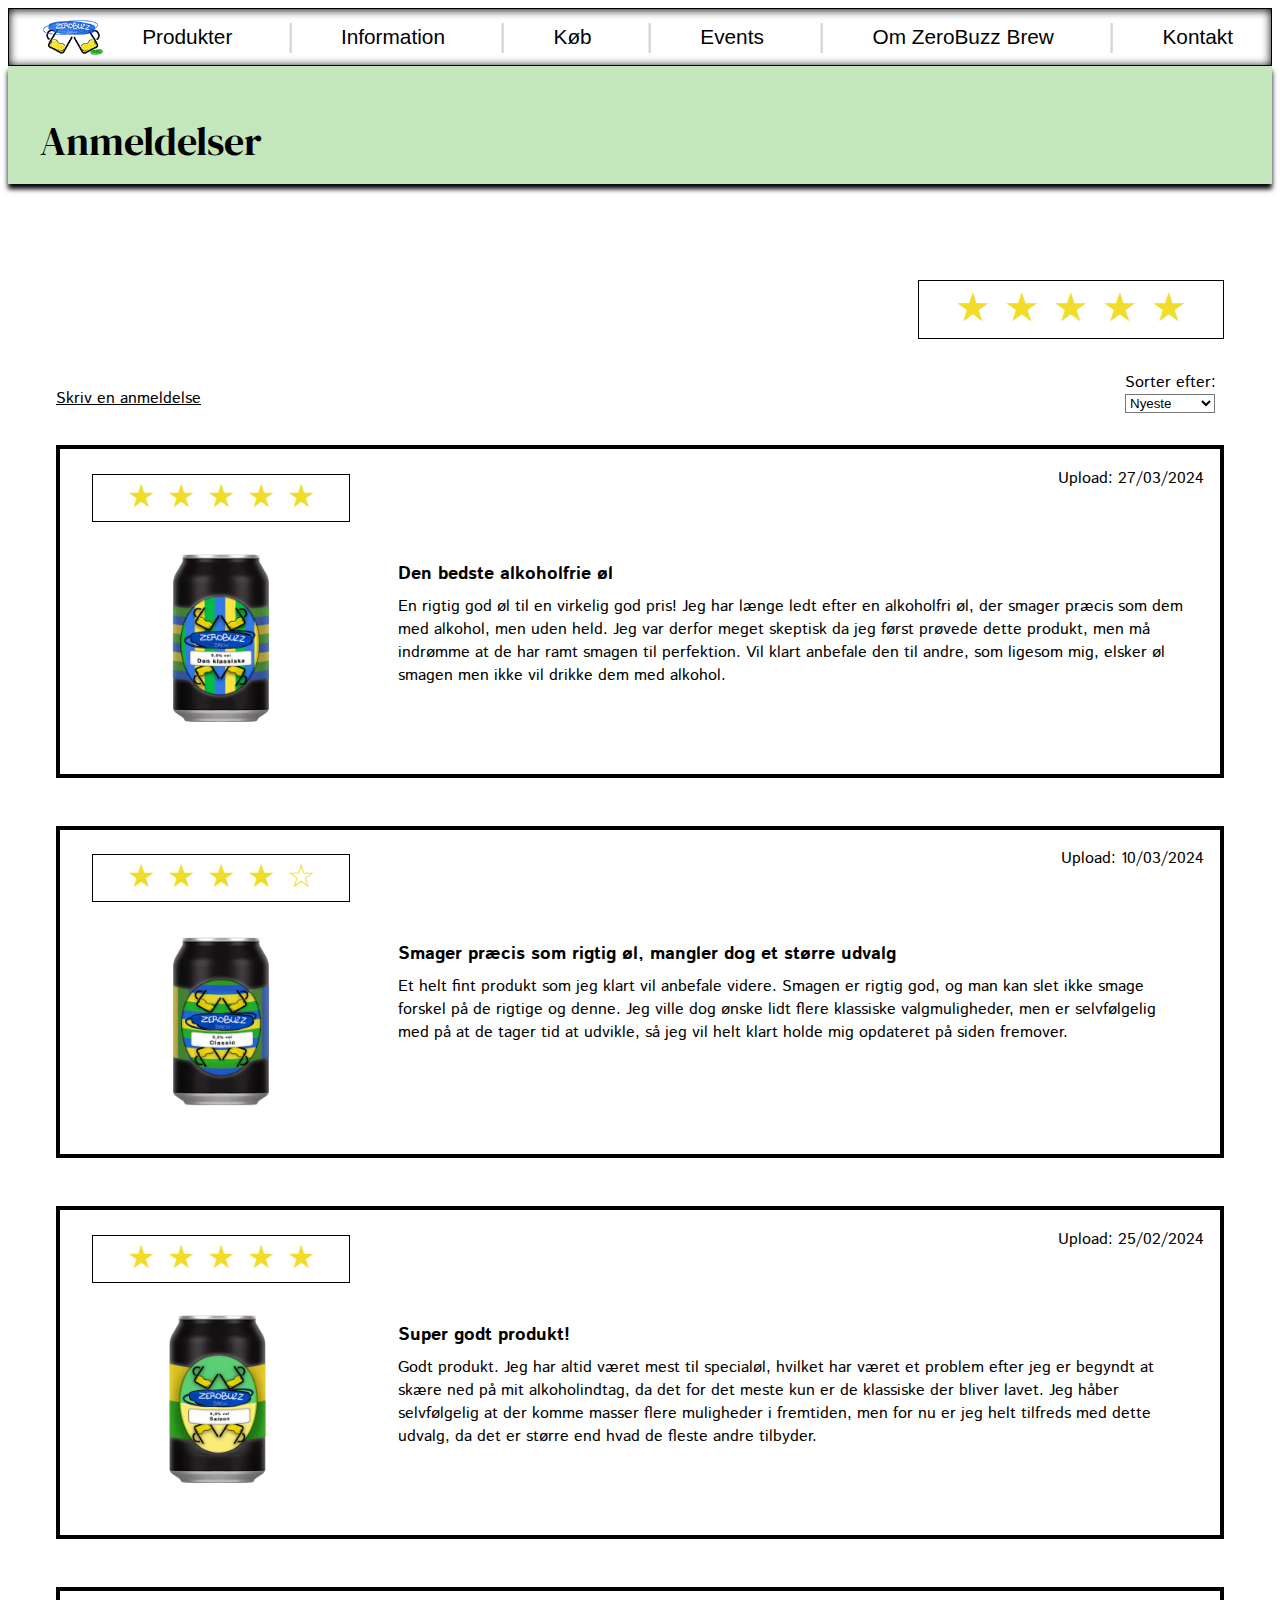
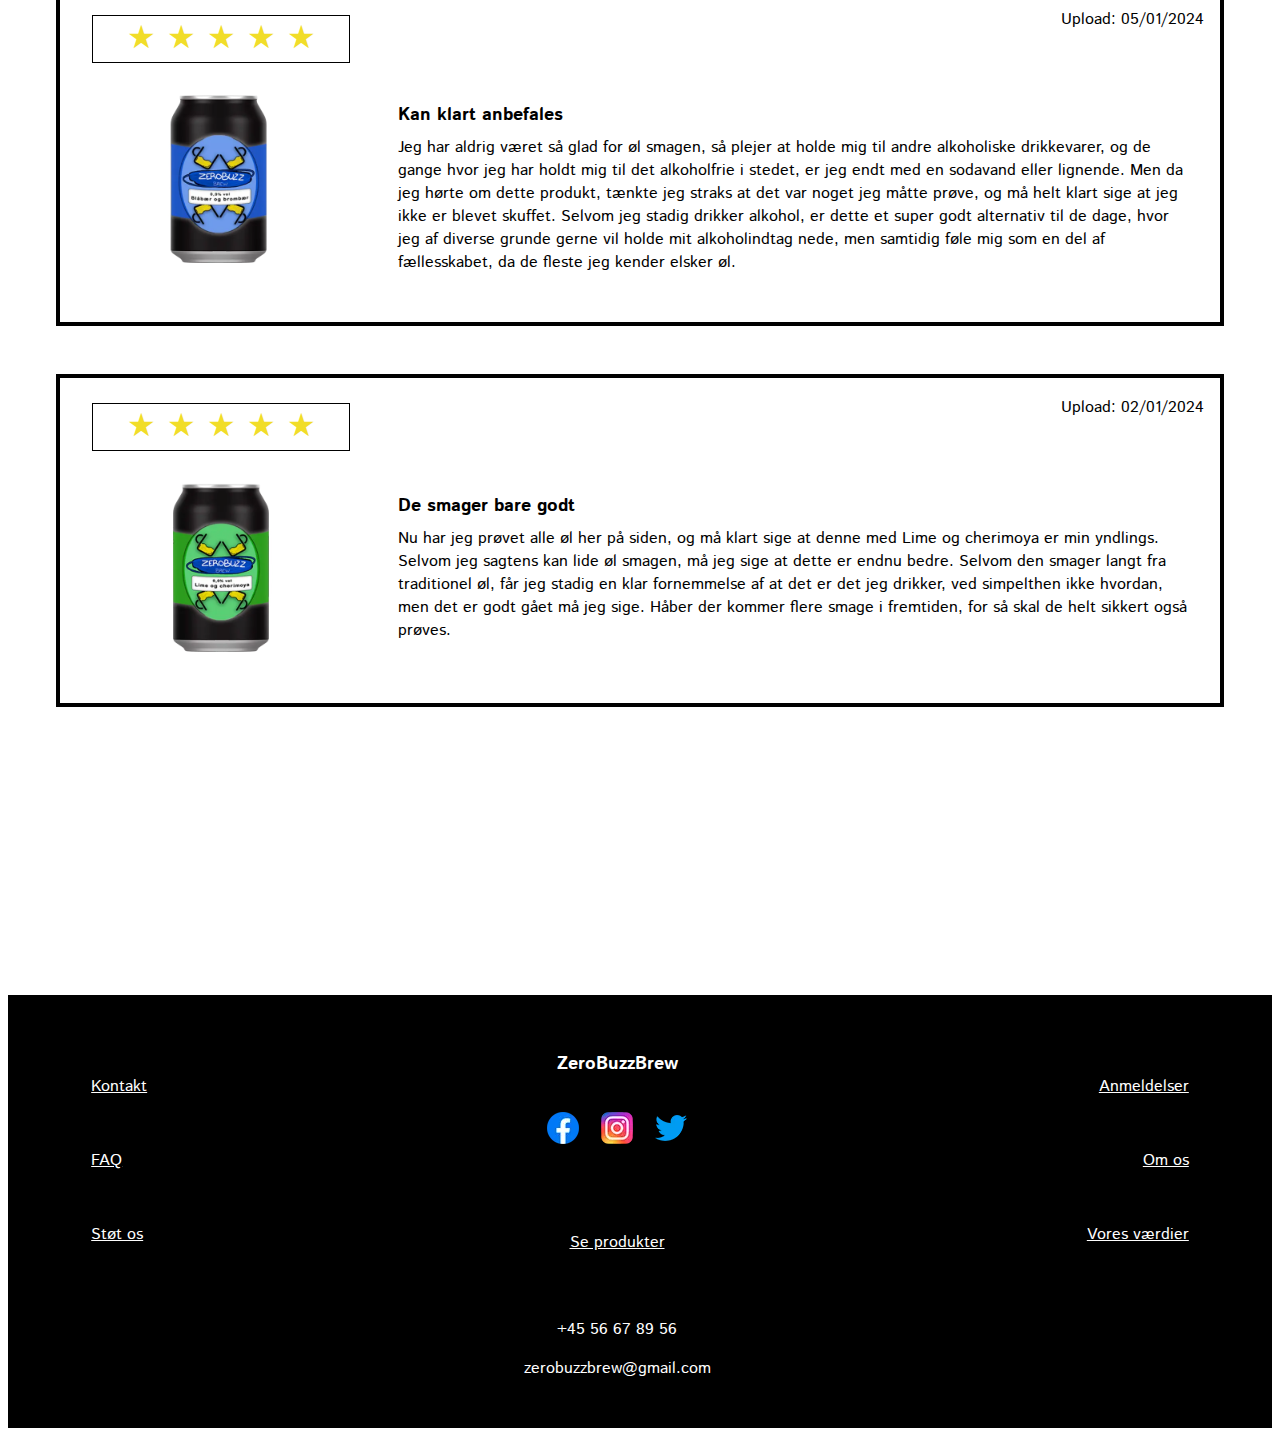
<file: anmeldelser.html>
<!DOCTYPE html>
<html lang="da">
<head>

<!--Meta tags for bedre SEO-->
    <meta charset="UTF-8">
    <meta name="description" content="Kunder vurdere de alkoholfri øl med anmeldelser">
    <meta name="keywords" content="billig øl, godt øl, smagen af øl, fællesskab, alkoholfri øl kalorier, bedste alkoholfri øl, alkoholfri øl">
    <meta name="author" content="ZeroBuzz Brew">
    <meta name="viewport" content="width=device-width, initial-scale=1.0">

<!--Links til fælles og individuel css-->
    <link rel="stylesheet" href="css/style.css">
    <link rel="stylesheet" href="css/anmeldelser.css">

<!--Link til favicon-->
    <link rel="icon" type="image/x-icon" href="img/webp/logo.webp">

<!--Link til Google fonts: DM Serif Display, DM Serif Text og Istok Web-->
    <link rel="preconnect" href="https://fonts.googleapis.com">
    <link rel="preconnect" href="https://fonts.gstatic.com" crossorigin>
    <link href="https://fonts.googleapis.com/css2?family=DM+Serif+Display:ital@0;1&family=DM+Serif+Text:ital@0;1&family=Istok+Web:ital,wght@0,400;0,700;1,400;1,700&display=swap" rel="stylesheet">

<!--Titlen på fanen-->
    <title>Anmeldelser</title>

</head>
<body>
    <header>
        <!--Navigationsbar til mobil-->
                <nav class="navbar">
                    <a class="logo" href="index.html"> <!--Logo er link til forsiden-->
        
        <!--Picture tag med webp og fallback til png-->
                        <picture>
                            <source type="image/webp" srcset="img/webp/logo.webp">
                            <source type="image/png" srcset="img/png/logo.png">
        
                            <img class="logo" src="img/png/logo.png" alt="logo">
                        </picture>
                    </a>
        
        <!--UTF-8 symbol med hex kode til burger menu ikon-->
                    <nav class="burger">&#9776;
                        <nav class="dropdown">
                            <nav class="content">
        <!--Første lag dropdown-->
                            <a href="#">Produkter</a>
                            <nav class="dropdropdown">
                                <nav class="dropcontent">
        <!--Andet lag dropdown med UTF-8 pil ikon-->
                                <a href="#">Alle produkter <span class="flyt">&#9655;</span></a>
                                <nav class="dropdropdropdown">
        <!--Tredje lag dropdown-->
                                    <a href="produkter.html">De klassiske øl</a>
                                    <a href="produkter.html">Nyeste produkter</a>
                                    <a href="produkter.html">Specialøl</a>
                                    <a href="produkter.html">Anderledes smage</a>
                                </nav>
        <!--Fortsættelse på andet lag-->
                                <a href="#">Ingredienser</a>
                            </nav>
                            </nav>
                        </nav>
        
        <!--Fortsættelse på første lag-->
                            <nav class="content">
                            <a href="#">Information</a>
                            <nav class="dropdropdown">
                                <nav class="dropcontent">
        <!--Resten af navigationsbaren fortsætter som forklaret ovenfor-->
                                    <a href="#">Det gode valg <span class="far">&#9655;</span></a>
                                    <nav class="dropdropdropdown">
                                        <a href="sundhed.html">Info om sundhed</a>
                                        <a href="#">Bæredygtighed</a>
                                        <a href="#">Sportslivet</a>
                                    </nav>
                                </nav>
                                    <nav class="dropcontent">
                                    <a href="#">Smagens udvikling <span>&#9655;</span></a>
                                    <nav class="dropdropdropdown">
                                        <a href="#">Øl vs. sodavand</a>
                                        <a href="#">Gæt smagen</a>
                                    </nav>
                                </nav>
                                <nav class="dropcontent">
                                <a href="#">Sådan støtter du andre</a>
                            </nav>
                            </nav>
                        </nav>
        
                        <nav class="content">
                            <a href="#">Køb</a>
                            <nav class="dropdropdown">
                                <nav class="dropcontent">
                                    <a href="#">Køb her</a>
                                    <a href="#">Hvor sælger vi?</a>
                                    <a href="#">Prissammenligning</a>
                                </nav>
                            </nav>
                        </nav>
        
                        <nav class="content">
                            <a href="#">Events</a>
                            <nav class="dropdropdown">
                                <nav class="dropcontent">
                                    <a href="#">Alkoholfri ølsmagning</a>
                                    <a href="#">Alkoholfri Workshop</a>
                                </nav>
                            </nav>
                        </nav>
        
                        <nav class="content">
                            <a href="#">Om ZeroBuzz Brew</a>
                            <nav class="dropdropdown">
                                <nav class="dropcontent">
                                <a href="#">Om os <span class="further">&#9655;</span></a>
                                <nav class="dropdropdropdown">
                                    <a href="#">Vores historie</a>
                                    <a href="vaerdier.html">Vores værdier</a>
                                    <a href="#">Sådan hjælper vi dig</a>
                                </nav>
                                <a href="anmeldelser.html">Anmeldelser</a>
                                <a href="#">Følg os</a>
                            </nav>
                            </nav>
                        </nav>
        
                        <nav class="content">
                            <a href="#">Kontakt</a>
                            <nav class="dropdropdown">
                                <nav class="dropcontent">
                                    <a href="#">Kontakt</a>
                                    <a href="#">FAQ</a>
                                    <a href="#">Støt os</a>
                                </nav>
                            </nav>
                        </nav>
                        </nav>
                    </nav>
        
        <!--Navbar til desktop-->
                    <nav class="deskdrop">
        <!--Knap til dropdown-->
                        <button class="dropbtn">Produkter</button>
                        <nav class="deskdrop-content">
                            <nav class="deskdropdrop">
        <!--Dropdown med UTF-8 pil ikon til andet lag dropdown-->
                                <button class="dropdropbtn">Alle produkter <span>&#9655;</span></button>
        <!--Andet lag dropdown-->
                                <nav class="deskdropdrop-content">
                                    <a href="produkter.html">De klassiske øl</a>
                                    <a href="produkter.html">Nyeste produkter</a>
                                    <a href="produkter.html">Specialøl</a>
                                    <a href="produkter.html">Anderledes smage</a>
                                </nav>
                            </nav>
        <!--Fortsættelse på første lag dropdown-->
                            <a href="#">Ingredienser</a>
                        </nav>
                    </nav>
        <!--Linje mellem menupunkterne-->
        <p class="line">|</p>
        
        <!--Nyt menupunkt, fortsætter som beskrevet ovenfor-->
                        <nav class="deskdrop">
                        <button class="dropbtn">Information</button>
                        <nav class="deskdrop-content">
                            <nav class="deskdropdrop">
                                <button class="dropdropbtn">Det gode valg <span class="far">&#9655;</span></button>
                                <nav class="deskdropdrop-content">
                                    <a href="sundhed.html">Info om sundhed</a>
                                    <a href="#">Bæredygtighed</a>
                                    <a href="#">Sportslivet</a>
                                </nav>
                            </nav>
                            <nav class="deskdropdrop">
                                <button class="dropdropbtn">Smagens udvikling <span>&#9655;</span></button>
                                <nav class="deskdropdrop-content">
                                    <a href="#">Øl vs. sodavand</a>
                                    <a href="#">Gæt smagen</a>
                                </nav>
                            </nav>
                            <a href="#">Sådan støtter du andre</a>
                        </nav>
                    </nav>
        <p class="line">|</p>
        
                    <nav class="deskdrop">
                        <button class="dropbtn">Køb</button>
                        <nav class="deskdrop-content">
                            <a href="#">Køb her</a>
                            <a href="#">Hvor sælger vi?</a>
                            <a href="#">Prissammenligning</a>
                        </nav>
                    </nav>
        
        <p class="line">|</p>
                    <nav class="deskdrop">
                        <button class="dropbtn">Events</button>
                        <nav class="deskdrop-content">
                            <a href="#">Alkoholfri ølsmagning</a>
                            <a href="#">Alkoholfri Workshop</a>
                        </nav>
                    </nav>
        
        <p class="line">|</p>
                    <nav class="deskdrop">
                        <button class="dropbtn">Om ZeroBuzz Brew</button>
                        <nav class="deskdrop-content">
                            <nav class="deskdropdrop">
                                <button class="dropdropbtn">Om os <span class="further">&#9655;</span></button>
                                <nav class="deskdropdrop-content">
                                    <a href="#">Vores historie</a>
                                    <a href="vaerdier.html">Vores værdier</a>
                                    <a href="#">Sådan hjælper vi dig</a>
                                </nav>
                            </nav>
                            <a href="anmeldelser.html">Anmeldelser</a>
                            <a href="#">Følg os</a>
                        </nav>
                    </nav>
                    
        <p class="line">|</p>
                    <nav class="deskdrop">
                        <button class="dropbtn">Kontakt</button>
                        <nav class="deskdrop-content">
                            <a href="#">Kontakt</a>
                            <a href="#">FAQ</a>
                            <a href="#">Støt os</a>
                        </nav>
                    </nav>
                    </nav>
        </header>
    
    <main>
<!--Overskrift-->
        <h1>Anmeldelser</h1>

<!--UTF-8 symbols med hex kode til at lave stjerner. Da der ikke er nogen halv fyldt stjerne, har jeg bare
brugt 5 helt fyldte i stedet for-->
        <p class="stars">&#9733; &#9733; &#9733; &#9733; &#9733;</p>

<!--'Skriv en anmeldese' og sorter boks er sat i samme <div> for at kunne bruge flex-->
    <div class="flex">
        <p class="link">Skriv en anmeldelse</p>
<!--Mulighed for at ændre sorter rækkefølgen, jeg har dog ikke programmeret den til at gøre noget-->
        <div class="sorter">
                <form action="#"> 
                    <label for="select">Sorter efter:</label><br>

                    <select name="select" id="select">
            <!--Sorterings muligheder-->
                        <option value="nyeste">Nyeste</option>
                        <option value="1-5">1-5 stjerner</option>
                        <option value="5-1">5-1 stjerner</option>
                        <option value="produkt">Produkt</option>
                    </select>
                </form>
        </div>
    </div>

<!--Opsætning af en anmeldelse, sat i flere <div>s og <sections>s for at kunne lave om på opsætningen på desktop-->
    <div class="anmeld"> <!--Hele kassen-->
        <p class="righte">Upload: 27/03/2024</p> <!--Kun upload-->
    <div class="part1"> <!--Stjerner og produkt billede-->
    <div>
        <p class="starsin">&#9733; &#9733; &#9733; &#9733; &#9733;</p>

        <picture>
            <source type="image/webp" srcset="img/webp/can2.webp">
            <source type="image/png" srcset="img/png/can2.png">

            <img src="img/png/can2.png" alt="can" width="200">
        </picture>

    </div>
    <section class="tekst"> <!--Alt tekst-->
        <h2><b>Den bedste alkoholfrie øl</b></h2> <!--Overskirft med tyk-->
        <p>En rigtig god øl til en virkelig god pris! Jeg har længe ledt efter en alkoholfri øl, der smager 
            præcis som dem med alkohol, men uden held. Jeg var derfor meget skeptisk da jeg først prøvede dette 
            produkt, men må indrømme at de har ramt smagen til perfektion. Vil klart anbefale den til andre, 
            som ligesom mig, elsker øl smagen men ikke vil drikke dem med
            alkohol.</p>
    </section>
</div>
</div>

<!--Anmeldelse 2, samme opsætning-->
    <div class="anmeld">
        <p class="righte">Upload: 10/03/2024</p>
    <div class="part1">
    <div>
        <p class="starsin">&#9733; &#9733; &#9733; &#9733; &#9734;</p>

        <picture>
            <source type="image/webp" srcset="img/webp/can1.webp">
            <source type="image/png" srcset="img/png/can1.png">

            <img src="img/png/can1.png" alt="can" width="200">
        </picture>

    </div>
    <section class="tekst">
        <h2><b>Smager præcis som rigtig øl, mangler dog et større udvalg</b></h2>
        <p>Et helt fint produkt som jeg klart vil anbefale videre. Smagen er rigtig god, og man kan slet 
        ikke smage forskel på de rigtige og denne. Jeg ville dog ønske lidt flere klassiske 
        valgmuligheder, men er selvfølgelig med på at de tager tid at udvikle, så jeg vil helt klart 
        holde mig opdateret på siden fremover.</p>
    </section>
</div>
</div>

<!--Anmeldelse 3-->
    <div class="anmeld">
        <p class="righte">Upload: 25/02/2024</p>
    <div class="part1">
    <div>
        <p class="starsin">&#9733; &#9733; &#9733; &#9733; &#9733;</p>

        <picture>
            <source type="image/webp" srcset="img/webp/can4.webp">
            <source type="image/png" srcset="img/png/can4.png">

            <img src="img/png/can4.png" alt="can" width="200">
        </picture>

    </div>
    <section class="tekst">
        <h2><b>Super godt produkt!</b></h2>
        <p>Godt produkt. Jeg har altid været mest til specialøl, hvilket har været et problem efter jeg 
            er begyndt at skære ned på mit alkoholindtag, da det for det meste kun er de klassiske der 
            bliver lavet. Jeg håber selvfølgelig at der komme masser flere muligheder i fremtiden, men 
            for nu er jeg helt tilfreds med dette udvalg, da det er større end hvad de fleste andre 
            tilbyder.</p>
    </section>
</div>
</div>

<!--Anmeldelse 4-->
    <div class="anmeld">
        <p class="righte">Upload: 05/01/2024</p>
    <div class="part1">
    <div>
        <p class="starsin">&#9733; &#9733; &#9733; &#9733; &#9733;</p>

        <picture>
            <source type="image/webp" srcset="img/webp/can6.webp">
            <source type="image/png" srcset="img/png/can6.png">

            <img src="img/png/can6.png" alt="can" width="200">
        </picture>

    </div>
    <section class="tekst">
        <h2><b>Kan klart anbefales</b></h2>
        <p>Jeg har aldrig været så glad for øl smagen, så plejer at holde mig til andre alkoholiske 
            drikkevarer, og de gange hvor jeg har holdt mig til det alkoholfrie i stedet, er jeg 
            endt med en sodavand eller lignende. Men da jeg hørte om dette produkt, tænkte jeg 
            straks at det var noget jeg måtte prøve, og må helt klart sige at jeg ikke er blevet 
            skuffet.
            Selvom jeg stadig drikker alkohol, er dette et super godt alternativ til de dage, hvor 
            jeg af diverse grunde gerne vil holde mit alkoholindtag nede, men samtidig føle mig som 
            en del af fællesskabet, da de fleste jeg kender elsker øl.</p>
    </section>
</div>
</div>

<!--Anmeldelse 5--> 
    <div class="anmeld">
        <p class="righte">Upload: 02/01/2024</p>
    <div class="part1">
    <div>
        <p class="starsin">&#9733; &#9733; &#9733; &#9733; &#9733;</p>

        <picture>
            <source type="image/webp" srcset="img/webp/can5.webp">
            <source type="image/png" srcset="img/png/can5.png">

            <img src="img/png/can5.png" alt="can" width="200">
        </picture>

    </div>
    <section class="tekst">
        <h3><b>De smager bare godt</b></h3>
        <p>Nu har jeg prøvet alle øl her på siden, og må klart sige at denne med Lime og 
            cherimoya er min yndlings. Selvom jeg sagtens kan lide øl smagen, må jeg sige at 
            dette er endnu bedre. Selvom den smager langt fra traditionel øl, får jeg stadig en 
            klar fornemmelse af at det er det jeg drikker, ved simpelthen ikke hvordan, men det 
            er godt gået må jeg sige. Håber der kommer flere smage i fremtiden, for så skal de 
            helt sikkert også prøves.</p>
    </section>
</div>
</div>
    </main>


    <footer>
        <!--Jeg har lavet to forskellige opsætninger til footeren, da jeg ikke kunne gennemskue hvordan jeg skulle
        ændre opsætningen på min ønskede måde blot med CSS, der er derfor brugt display:none i stedet-->
        
        <!--Footer opstilling til mobil--> 
                <section class="mobil">
        <!--Overskrift-->
                <h4 class="zero"><b>ZeroBuzzBrew</b></h4>
        <!--De tre ikoner som skal være links, men da sidere ikke eksisterer sker der ikke noget ved klik-->
                <figure class="ikoner">
                    <a href="#" class="ikoner">
                        <picture>
                            <source type="image/webp" srcset="img/webp/facebook.webp">
                            <source type="image/png" srcset="img/png/facebook.png">

                            <img src="img/png/facebook.png" alt="facebook">
                        </picture>
                    </a>

                    <a href="#" class="ikoner">
                        <picture>
                            <source type="image/webp" srcset="img/webp/instagram.webp">
                            <source type="image/png" srcset="img/png/instagram.png">

                            <img src="img/png/instagram.png" alt="facebook">
                        </picture>
                    </a>

                    <a href="#" class="ikoner">
                        <picture>
                            <source type="image/webp" srcset="img/webp/twitter.webp">
                            <source type="image/png" srcset="img/png/twitter.png">

                            <img src="img/png/twitter.png" alt="facebook">
                        </picture>
                    </a>
                </figure>

        <!--Alle shortcuts-->
                <a href="produkter.html">Se produkter</a>
                <a href="#">Kontakt</a>
                <a href="#">FAQ</a>
                <a href="#">Støt os</a>
                <a href="anmeldelser.html">Anmeldelser</a>
                <a href="#">Om os</a>
                <a href="vaerdier.html">Vores værdier</a>
            </section>
        
        <!--Footer opstilling til desktop-->
            <div class="desktop">
        <!--Venstre side i flex-->
                <div class="left">
                    <a href="#">Kontakt</a>
                    <a href="#">FAQ</a>
                    <a href="#">Støt os</a>
                </div>
        <!--Midten af flex-->
                <section>
                    <h4 class="zero"><b>ZeroBuzzBrew</b></h4>
                <figure class="ikoner">
                    <a href="#" class="ikoner">
                        <picture>
                            <source type="image/webp" srcset="img/webp/facebook.webp">
                            <source type="image/png" srcset="img/png/facebook.png">

                            <img src="img/png/facebook.png" alt="facebook">
                        </picture>
                    </a>

                    <a href="#" class="ikoner">
                        <picture>
                            <source type="image/webp" srcset="img/webp/instagram.webp">
                            <source type="image/png" srcset="img/png/instagram.png">

                            <img src="img/png/instagram.png" alt="facebook">
                        </picture>
                    </a>

                    <a href="#" class="ikoner">
                        <picture>
                            <source type="image/webp" srcset="img/webp/twitter.webp">
                            <source type="image/png" srcset="img/png/twitter.png">

                            <img src="img/png/twitter.png" alt="facebook">
                        </picture>
                    </a>
                </figure>
                    <a href="produkter.html">Se produkter</a>
                    <div class="info">
                    <p>+45 56 67 89 56</p>
                    <p>zerobuzzbrew@gmail.com</p>
                    </div>
        <!--Højre side af flex-->
                </section>
                <div class="right">
                    <a href="anmeldelser.html">Anmeldelser</a>
                    <a href="#">Om os</a>
                    <a href="vaerdier.html">Vores værdier</a>
                </div>
            </div>
            </footer>
</body>
</html>
</file>
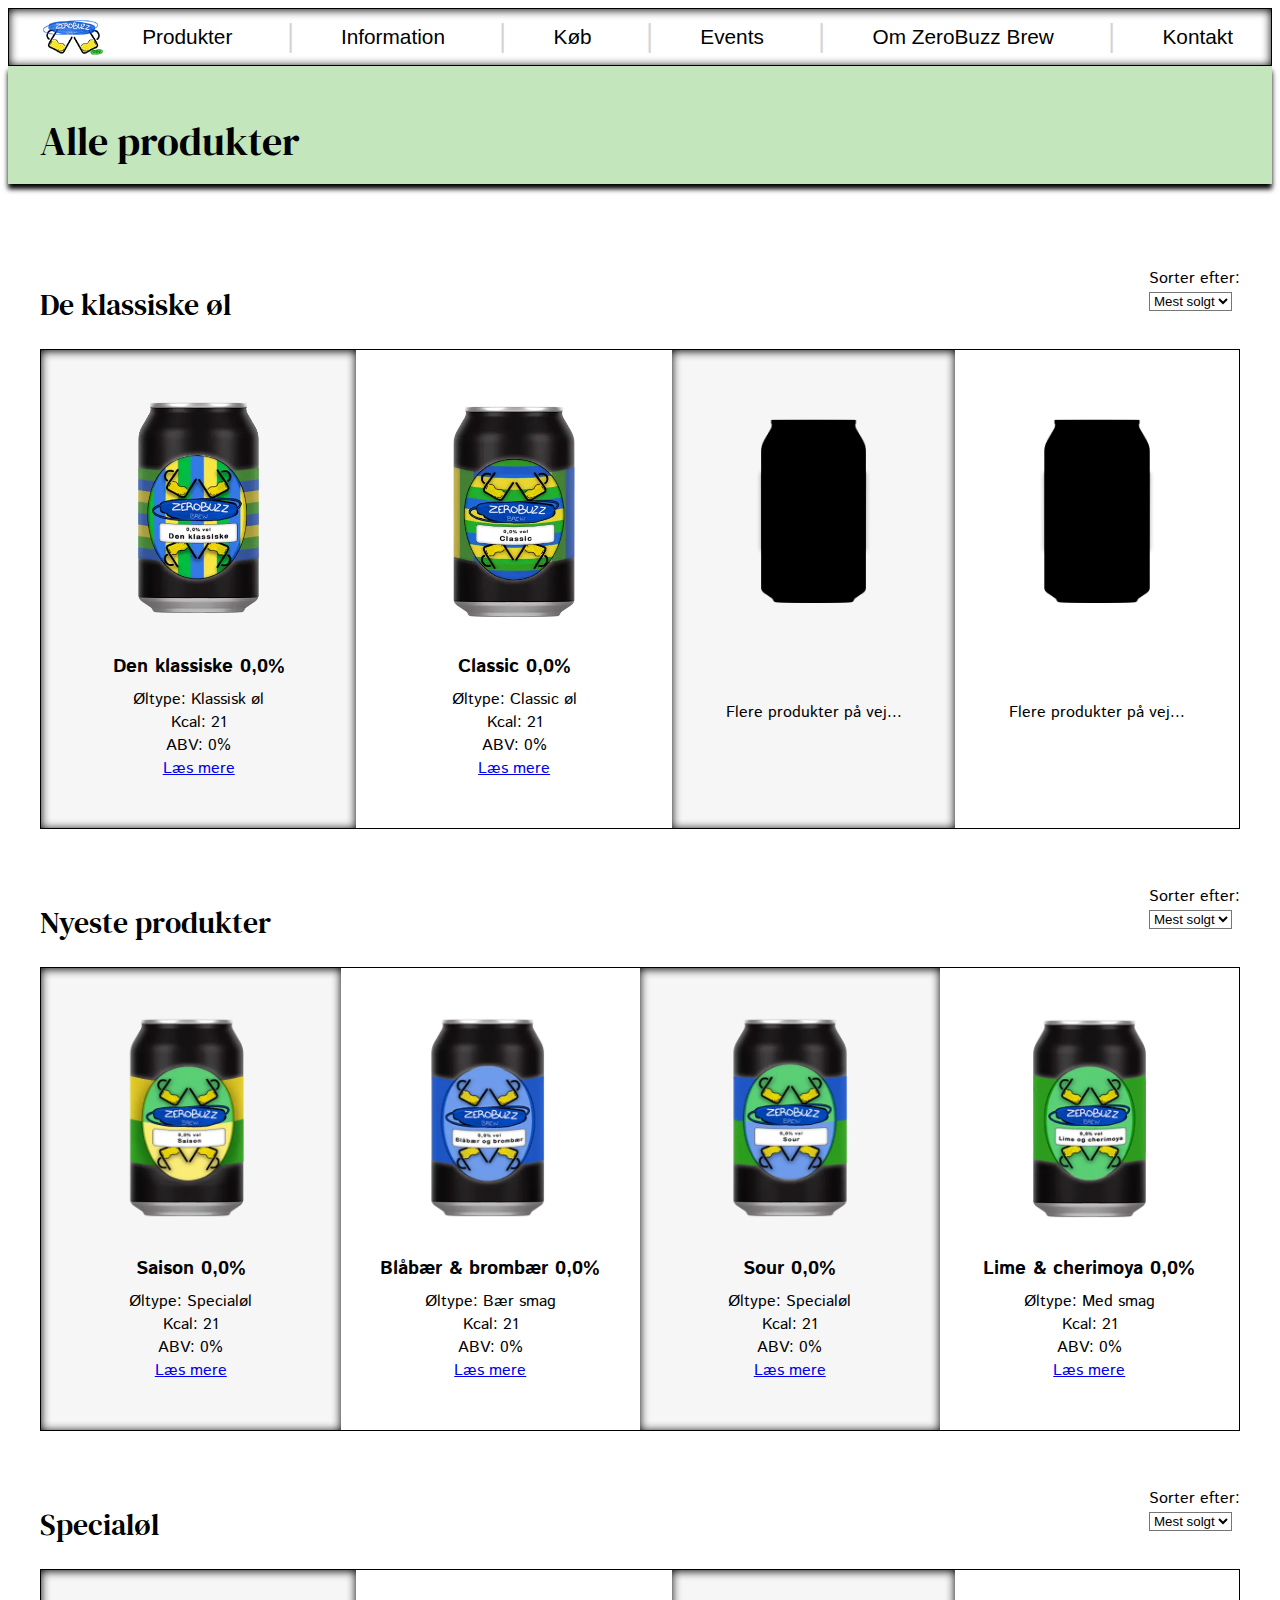
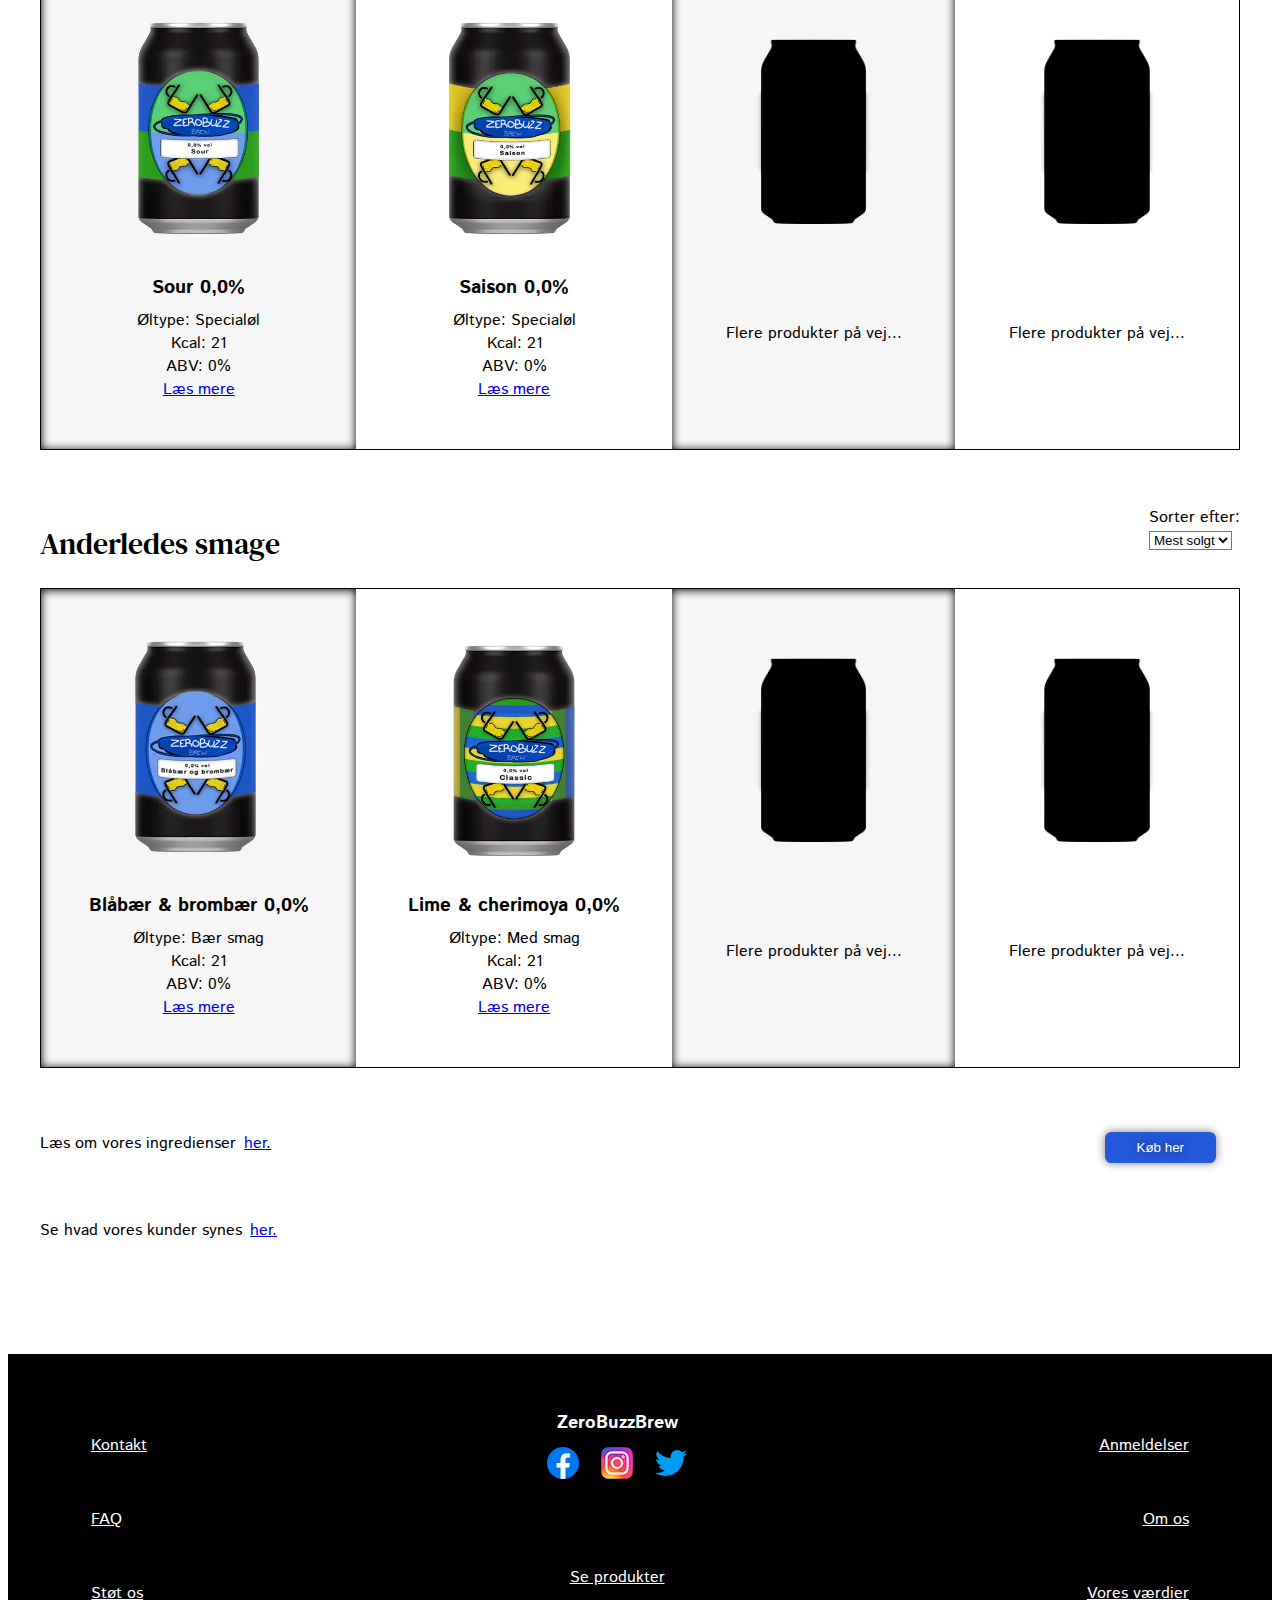
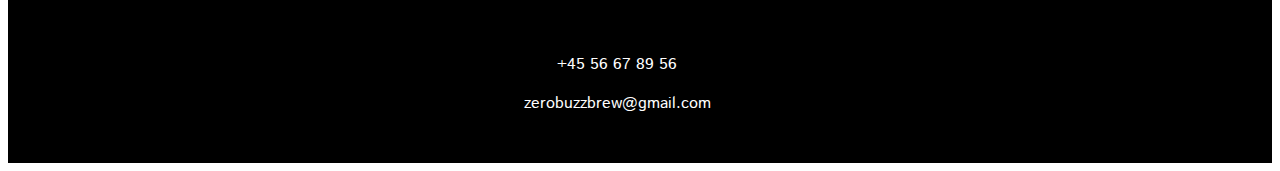
<file: produkter.html>
<!DOCTYPE html>
<html lang="da">
<head>
<!--Meta tags for bedre SEO-->
    <meta charset="UTF-8">
    <meta name="description" content="Alle de billige og gode alkoholfri øl med få kalorier">
    <meta name="keywords" content="billig øl, godt øl, smagen af øl, fællesskab, alkoholfri øl kalorier, bedste alkoholfri øl, alkoholfri øl">
    <meta name="author" content="ZeroBuzz Brew">
    <meta name="viewport" content="width=device-width, initial-scale=1.0">

<!--Links til fælles og individuel css-->
    <link rel="stylesheet" href="css/style.css">
    <link rel="stylesheet" href="css/produkter.css">

<!--Link til favicon-->
    <link rel="icon" type="image/x-icon" href="img/webp/logo.webp">

<!--Link til Google fonts: DM Serif Display, DM Serif Text og Istok Web-->
<link rel="preconnect" href="https://fonts.googleapis.com">
<link rel="preconnect" href="https://fonts.gstatic.com" crossorigin>
<link href="https://fonts.googleapis.com/css2?family=DM+Serif+Display:ital@0;1&family=DM+Serif+Text:ital@0;1&family=Istok+Web:ital,wght@0,400;0,700;1,400;1,700&display=swap" rel="stylesheet">

<!--Titlen på fanen-->
    <title>Produkter</title>

</head>
<body>
    <header>
        <!--Navigationsbar til mobil-->
                <nav class="navbar">
                    <a class="logo" href="index.html"> <!--Logo er link til forsiden-->
        
        <!--Picture tag med webp og fallback til png-->
                        <picture>
                            <source type="image/webp" srcset="img/webp/logo.webp">
                            <source type="image/png" srcset="img/png/logo.png">
        
                            <img class="logo" src="img/png/logo.png" alt="logo">
                        </picture>
                    </a>
        
        <!--UTF-8 symbol med hex kode til burger menu ikon-->
                    <nav class="burger">&#9776;
                        <nav class="dropdown">
                            <nav class="content">
        <!--Første lag dropdown-->
                            <a href="#">Produkter</a>
                            <nav class="dropdropdown">
                                <nav class="dropcontent">
        <!--Andet lag dropdown med UTF-8 pil ikon-->
                                <a href="#">Alle produkter <span class="flyt">&#9655;</span></a>
                                <nav class="dropdropdropdown">
        <!--Tredje lag dropdown-->
                                    <a href="produkter.html">De klassiske øl</a>
                                    <a href="produkter.html">Nyeste produkter</a>
                                    <a href="produkter.html">Specialøl</a>
                                    <a href="produkter.html">Anderledes smage</a>
                                </nav>
        <!--Fortsættelse på andet lag-->
                                <a href="#">Ingredienser</a>
                            </nav>
                            </nav>
                        </nav>
        
        <!--Fortsættelse på første lag-->
                            <nav class="content">
                            <a href="#">Information</a>
                            <nav class="dropdropdown">
                                <nav class="dropcontent">
        <!--Resten af navigationsbaren fortsætter som forklaret ovenfor-->
                                    <a href="#">Det gode valg <span class="far">&#9655;</span></a>
                                    <nav class="dropdropdropdown">
                                        <a href="sundhed.html">Info om sundhed</a>
                                        <a href="#">Bæredygtighed</a>
                                        <a href="#">Sportslivet</a>
                                    </nav>
                                </nav>
                                    <nav class="dropcontent">
                                    <a href="#">Smagens udvikling <span>&#9655;</span></a>
                                    <nav class="dropdropdropdown">
                                        <a href="#">Øl vs. sodavand</a>
                                        <a href="#">Gæt smagen</a>
                                    </nav>
                                </nav>
                                <nav class="dropcontent">
                                <a href="#">Sådan støtter du andre</a>
                            </nav>
                            </nav>
                        </nav>
        
                        <nav class="content">
                            <a href="#">Køb</a>
                            <nav class="dropdropdown">
                                <nav class="dropcontent">
                                    <a href="#">Køb her</a>
                                    <a href="#">Hvor sælger vi?</a>
                                    <a href="#">Prissammenligning</a>
                                </nav>
                            </nav>
                        </nav>
        
                        <nav class="content">
                            <a href="#">Events</a>
                            <nav class="dropdropdown">
                                <nav class="dropcontent">
                                    <a href="#">Alkoholfri ølsmagning</a>
                                    <a href="#">Alkoholfri Workshop</a>
                                </nav>
                            </nav>
                        </nav>
        
                        <nav class="content">
                            <a href="#">Om ZeroBuzz Brew</a>
                            <nav class="dropdropdown">
                                <nav class="dropcontent">
                                <a href="#">Om os <span class="further">&#9655;</span></a>
                                <nav class="dropdropdropdown">
                                    <a href="#">Vores historie</a>
                                    <a href="vaerdier.html">Vores værdier</a>
                                    <a href="#">Sådan hjælper vi dig</a>
                                </nav>
                                <a href="anmeldelser.html">Anmeldelser</a>
                                <a href="#">Følg os</a>
                            </nav>
                            </nav>
                        </nav>
        
                        <nav class="content">
                            <a href="#">Kontakt</a>
                            <nav class="dropdropdown">
                                <nav class="dropcontent">
                                    <a href="#">Kontakt</a>
                                    <a href="#">FAQ</a>
                                    <a href="#">Støt os</a>
                                </nav>
                            </nav>
                        </nav>
                        </nav>
                    </nav>
        
        <!--Navbar til desktop-->
                    <nav class="deskdrop">
        <!--Knap til dropdown-->
                        <button class="dropbtn">Produkter</button>
                        <nav class="deskdrop-content">
                            <nav class="deskdropdrop">
        <!--Dropdown med UTF-8 pil ikon til andet lag dropdown-->
                                <button class="dropdropbtn">Alle produkter <span>&#9655;</span></button>
        <!--Andet lag dropdown-->
                                <nav class="deskdropdrop-content">
                                    <a href="produkter.html">De klassiske øl</a>
                                    <a href="produkter.html">Nyeste produkter</a>
                                    <a href="produkter.html">Specialøl</a>
                                    <a href="produkter.html">Anderledes smage</a>
                                </nav>
                            </nav>
        <!--Fortsættelse på første lag dropdown-->
                            <a href="#">Ingredienser</a>
                        </nav>
                    </nav>
        <!--Linje mellem menupunkterne-->
        <p class="line">|</p>
        
        <!--Nyt menupunkt, fortsætter som beskrevet ovenfor-->
                        <nav class="deskdrop">
                        <button class="dropbtn">Information</button>
                        <nav class="deskdrop-content">
                            <nav class="deskdropdrop">
                                <button class="dropdropbtn">Det gode valg <span class="far">&#9655;</span></button>
                                <nav class="deskdropdrop-content">
                                    <a href="sundhed.html">Info om sundhed</a>
                                    <a href="#">Bæredygtighed</a>
                                    <a href="#">Sportslivet</a>
                                </nav>
                            </nav>
                            <nav class="deskdropdrop">
                                <button class="dropdropbtn">Smagens udvikling <span>&#9655;</span></button>
                                <nav class="deskdropdrop-content">
                                    <a href="#">Øl vs. sodavand</a>
                                    <a href="#">Gæt smagen</a>
                                </nav>
                            </nav>
                            <a href="#">Sådan støtter du andre</a>
                        </nav>
                    </nav>
        <p class="line">|</p>
        
                    <nav class="deskdrop">
                        <button class="dropbtn">Køb</button>
                        <nav class="deskdrop-content">
                            <a href="#">Køb her</a>
                            <a href="#">Hvor sælger vi?</a>
                            <a href="#">Prissammenligning</a>
                        </nav>
                    </nav>
        
        <p class="line">|</p>
                    <nav class="deskdrop">
                        <button class="dropbtn">Events</button>
                        <nav class="deskdrop-content">
                            <a href="#">Alkoholfri ølsmagning</a>
                            <a href="#">Alkoholfri Workshop</a>
                        </nav>
                    </nav>
        
        <p class="line">|</p>
                    <nav class="deskdrop">
                        <button class="dropbtn">Om ZeroBuzz Brew</button>
                        <nav class="deskdrop-content">
                            <nav class="deskdropdrop">
                                <button class="dropdropbtn">Om os <span class="further">&#9655;</span></button>
                                <nav class="deskdropdrop-content">
                                    <a href="#">Vores historie</a>
                                    <a href="vaerdier.html">Vores værdier</a>
                                    <a href="#">Sådan hjælper vi dig</a>
                                </nav>
                            </nav>
                            <a href="anmeldelser.html">Anmeldelser</a>
                            <a href="#">Følg os</a>
                        </nav>
                    </nav>
                    
        <p class="line">|</p>
                    <nav class="deskdrop">
                        <button class="dropbtn">Kontakt</button>
                        <nav class="deskdrop-content">
                            <a href="#">Kontakt</a>
                            <a href="#">FAQ</a>
                            <a href="#">Støt os</a>
                        </nav>
                    </nav>
                    </nav>
        </header>


    <main>
<!--Overskift-->
        <h1>Alle produkter</h1>

<!--En sektion af produkter med tilhørende-->
        <section class="klassiske">
            <div class="flex"> <!--Underoverskrift og sorter knap skal være i flex-->
            <div>
            <h2>De klassiske øl</h2> <!--Underoverskift-->
            </div>

<!--Sorter knap laves visuelt, men jeg har ikke programmeret den til at fungere-->
            <div class="sorter">
                <form action="#"> <!--Knappen har ikke en programmeret funktion endnu-->
                    <label for="select">Sorter efter:</label><br>
                    <!--Sorterings muligheder-->
                    <select name="select" id="select4">
                        <option value="nyeste">Mest solgt</option>
                        <option value="1-5">A-Z</option>
                        <option value="5-1">Nyeste</option>
                    </select>
                </form>
            </div>
        </div>

<!--Kasse med produkt billeder og infor-->
            <article class="produktboks">
                <div class="produkter1"> <!--Skal have grå baggrund-->

                    <picture>
                        <source type="image/webp" srcset="img/webp/can2.webp">
                        <source type="image/png" srcset="img/png/can2.png">
            
                        <img class="can" src="img/png/can2.png" alt="can">
                    </picture>
                
                <h3 class="stor"><strong>Den klassiske 0,0%</strong></h3> <!--Tyk skrift-->
                <p class="lille">Øltype: Klassisk øl <br> Kcal: 21 <br> ABV: 0% <br> <a class="link" href="#">Læs mere</a></p>
                </div>

                <section class="produkter2"> <!--Skal have hvid baggrund-->

                    <picture>
                        <source type="image/webp" srcset="img/webp/can1.webp">
                        <source type="image/png" srcset="img/png/can1.png">
            
                        <img class="can" src="img/png/can1.png" alt="can">
                    </picture>
                
                    <h3 class="stor"><strong>Classic 0,0%</strong></h3>
                    <p class="lille">Øltype: Classic øl <br> Kcal: 21 <br> ABV: 0% <br> <a class="link" href="#">Læs mere</a></p>
                    </section>
<div class="hide"> <!--Tomme kasser skal kunne skjules på mobil-->
                    <div class="produkter1">

                        <picture>
                            <source type="image/webp" srcset="img/webp/can1.webp">
                            <source type="image/png" srcset="img/png/can1.png">
                
                            <img class="blank" src="img/png/can1.png" alt="blank">
                        </picture>

                        <p>Flere produkter på vej...</p>
                    </div>
                
                    <div class="produkter2">
                        <picture>
                            <source class="can" type="image/webp" srcset="img/webp/can1.webp">
                            <source type="image/png" srcset="img/png/can1.png">
                
                            <img class="blank" src="img/png/can1.png" alt="blank">
                        </picture>
                        <p>Flere produkter på vej...</p>
                    
                    </div>
                </div>
            </article>
        </section>
        <p class="none"> Flere produkter på vej...</p> <!--Denne tekst skal kunne skjules på desktop-->

<!--Tre kasser mere nedad, alle lavet på samme måde-->
        <section class="klassiske">
            <div class="flex">
                <div>
                <h2>Nyeste produkter</h2>
                </div>
    
                <div class="sorter">
                    <form action="#"> 
                        <label for="select">Sorter efter:</label><br>

                        <select name="select" id="select3">
                            <option value="nyeste">Mest solgt</option>
                            <option value="1-5">A-Z</option>
                            <option value="5-1">Nyeste</option>
                        </select>
                    </form>
                </div>
            </div>
            <article class="produktboks">
                <div class="produkter1">

                    <picture>
                        <source type="image/webp" srcset="img/webp/can4.webp">
                        <source type="image/png" srcset="img/png/can4.png">
            
                        <img class="can" src="img/png/can4.png" alt="can">
                    </picture>

                <h3 class="stor"><strong>Saison 0,0%</strong></h3>
                <p class="lille">Øltype: Specialøl <br> Kcal: 21 <br> ABV: 0% <br> <a class="link" href="#">Læs mere</a></p>
                </div>

                <section class="produkter2">

                    <picture>
                        <source type="image/webp" srcset="img/webp/can6.webp">
                        <source type="image/png" srcset="img/png/can6.png">
            
                        <img class="can" src="img/png/can6.png" alt="can">
                    </picture>

                    <h3 class="stor"><strong>Blåbær & brombær 0,0%</strong></h3>
                    <p class="lille">Øltype: Bær smag <br> Kcal: 21 <br> ABV: 0% <br> <a class="link" href="#">Læs mere</a></p>
                    </section>

                    <section class="produkter1">

                        <picture>
                            <source type="image/webp" srcset="img/webp/can3.webp">
                            <source type="image/png" srcset="img/png/can3.png">
                
                            <img class="can" src="img/png/can3.png" alt="can">
                        </picture>

                        <h3 class="stor"><strong>Sour 0,0%</strong></h3>
                        <p class="lille">Øltype: Specialøl <br> Kcal: 21 <br> ABV: 0% <br> <a class="link" href="#">Læs mere</a></p>
                        </section>

                        <section class="produkter2">

                            <picture>
                                <source type="image/webp" srcset="img/webp/can5.webp">
                                <source type="image/png" srcset="img/png/can5.png">
                    
                                <img class="can" src="img/png/can5.png" alt="can">
                            </picture>

                            <h3 class="stor"><strong>Lime & cherimoya 0,0%</strong></h3>
                            <p class="lille">Øltype: Med smag <br> Kcal: 21 <br> ABV: 0% <br> <a class="link" href="#">Læs mere</a></p>
                            </section>
                        </article>
                        </section>
                    

                            <section class="klassiske">
                                <div class="flex">
                                    <div>
                                    <h2>Specialøl</h2>
                                    </div>
                        
                                    <div class="sorter">
                                        <form action="#"> 
                                            <label for="select">Sorter efter:</label><br>
                    
                                            <select name="select" id="select">
                                                <option value="nyeste">Mest solgt</option>
                                                <option value="1-5">A-Z</option>
                                                <option value="5-1">Nyeste</option>
                                            </select>
                                        </form>
                                    </div>
                                </div>
                                <article class="produktboks">
                                    <div class="produkter1">

                                        <picture>
                                            <source type="image/webp" srcset="img/webp/can3.webp">
                                            <source type="image/png" srcset="img/png/can3.png">
                                
                                            <img class="can" src="img/png/can3.png" alt="can">
                                        </picture>

                                    <h3 class="stor"><strong>Sour 0,0%</strong></h3>
                                    <p class="lille">Øltype: Specialøl <br> Kcal: 21 <br> ABV: 0% <br> <a class="link" href="#">Læs mere</a></p>
                                    </div>
                    
                                    <section class="produkter2">

                                        <picture>
                                            <source type="image/webp" srcset="img/webp/can4.webp">
                                            <source type="image/png" srcset="img/png/can4.png">
                                
                                            <img class="can" src="img/png/can4.png" alt="can">
                                        </picture>

                                        <h3 class="stor"><strong>Saison 0,0%</strong></h3>
                                        <p class="lille">Øltype: Specialøl <br> Kcal: 21 <br> ABV: 0% <br> <a class="link" href="#">Læs mere</a></p>
                                        </section>
                                        <div class="hide">
                                            <div class="produkter1">
                                                <picture>
                                                    <source type="image/webp" srcset="img/webp/can1.webp">
                                                    <source type="image/png" srcset="img/png/can1.png">
                                        
                                                    <img class="blank" src="img/png/can1.png" alt="blank">
                                                </picture>
                                                <p>Flere produkter på vej...</p>
                                            </div>
                        
                                            <div class="produkter2">
                                                <picture>
                                                    <source type="image/webp" srcset="img/webp/can1.webp">
                                                    <source type="image/png" srcset="img/png/can1.png">
                                        
                                                    <img class="blank" src="img/png/can1.png" alt="blank">
                                                </picture>
                                                <p>Flere produkter på vej...</p>
                                            </div>
                                        </div>
                                    </article>
                            </section>
                            <p class="none"> Flere produkter på vej...</p>

                            <section class="klassiske">
                                <div class="flex">
                                    <div>
                                    <h2>Anderledes smage</h2>
                                    </div>
                        
                                    <div class="sorter">
                                        <form action="#"> 
                                            <label for="select">Sorter efter:</label><br>
                    
                                            <select name="select" id="select2">
                                                <option value="nyeste">Mest solgt</option>
                                                <option value="1-5">A-Z</option>
                                                <option value="5-1">Nyeste</option>
                                            </select>
                                        </form>
                                    </div>
                                </div>
                                <article class="produktboks">
                                    <div class="produkter1">

                                        <picture>
                                            <source type="image/webp" srcset="img/webp/can6.webp">
                                            <source type="image/png" srcset="img/png/can6.png">
                                
                                            <img class="can" src="img/png/can6.png" alt="can">
                                        </picture>

                                    <h3 class="stor"><strong>Blåbær & brombær 0,0%</strong></h3>
                                    <p class="lille">Øltype: Bær smag <br> Kcal: 21 <br> ABV: 0% <br> <a class="link" href="#">Læs mere</a></p>
                                    </div>
                    
                                    <section class="produkter2">

                                        <picture>
                                            <source type="image/webp" srcset="img/webp/can1.webp">
                                            <source type="image/png" srcset="img/png/can1.png">
                                
                                            <img class="can" src="img/png/can1.png" alt="can">
                                        </picture>

                                        <h3 class="stor"><strong>Lime & cherimoya 0,0%</strong></h3>
                                        <p class="lille">Øltype: Med smag <br> Kcal: 21 <br> ABV: 0% <br> <a class="link" href="#">Læs mere</a></p>
                                        </section>
                                        <div class="hide">
                                            <div class="produkter1">
                                                <picture>
                                                    <source type="image/webp" srcset="img/webp/can1.webp">
                                                    <source type="image/png" srcset="img/png/can1.png">
                                        
                                                    <img class="blank" src="img/png/can1.png" alt="blank">
                                                </picture>
                                                <p>Flere produkter på vej...</p>
                                            </div>
                        
                                            <div class="produkter2">
                                                <picture>
                                                    <source type="image/webp" srcset="img/webp/can1.webp">
                                                    <source type="image/png" srcset="img/png/can1.png">
                                        
                                                    <img class="blank" src="img/png/can1.png" alt="blank">
                                                </picture>
                                                <p>Flere produkter på vej...</p>
                                            </div>
                                        </div>
                                    </article>
                            </section>
                            <p class="none"> Flere produkter på vej...</p>
                        

<!--Information under kasserne-->
        <div class="bottompage">
            <button class="knap">Køb her</button> <!--Knap til køb-->
            
<!--Link sætninger-->
            <p class="links">Læs om vores ingredienser <a class="link" href="#">her.</a></p>
            <p class="links">Se hvad vores kunder synes <a class="link" href="anmeldelser.html">her.</a></p>
        </div>
    </main>

    
    <footer>
        <!--Jeg har lavet to forskellige opsætninger til footeren, da jeg ikke kunne gennemskue hvordan jeg skulle
        ændre opsætningen på min ønskede måde blot med CSS, der er derfor brugt display:none i stedet-->
        
        <!--Footer opstilling til mobil--> 
                <section class="mobil">
        <!--Overskrift-->
                <h4><b>ZeroBuzzBrew</b></h4>
        <!--De tre ikoner som skal være links, men da sidere ikke eksisterer sker der ikke noget ved klik-->
                <figure class="ikoner">
                    <a href="#" class="ikoner">
                        <picture>
                            <source type="image/webp" srcset="img/webp/facebook.webp">
                            <source type="image/png" srcset="img/png/facebook.png">

                            <img src="img/png/facebook.png" alt="facebook">
                        </picture>
                    </a>

                    <a href="#" class="ikoner">
                        <picture>
                            <source type="image/webp" srcset="img/webp/instagram.webp">
                            <source type="image/png" srcset="img/png/instagram.png">

                            <img src="img/png/instagram.png" alt="facebook">
                        </picture>
                    </a>

                    <a href="#" class="ikoner">
                        <picture>
                            <source type="image/webp" srcset="img/webp/twitter.webp">
                            <source type="image/png" srcset="img/png/twitter.png">

                            <img src="img/png/twitter.png" alt="facebook">
                        </picture>
                    </a>
                </figure>

        <!--Alle shortcuts-->
                <a href="produkter.html">Se produkter</a>
                <a href="#">Kontakt</a>
                <a href="#">FAQ</a>
                <a href="#">Støt os</a>
                <a href="anmeldelser.html">Anmeldelser</a>
                <a href="#">Om os</a>
                <a href="vaerdier.html">Vores værdier</a>
            </section>
        
        <!--Footer opstilling til desktop-->
            <div class="desktop">
        <!--Venstre side i flex-->
                <div class="left">
                    <a href="#">Kontakt</a>
                    <a href="#">FAQ</a>
                    <a href="#">Støt os</a>
                </div>
        <!--Midten af flex-->
                <section>
                    <h4><b>ZeroBuzzBrew</b></h4>
                <figure class="ikoner">
                    <a href="#" class="ikoner">
                        <picture>
                            <source type="image/webp" srcset="img/webp/facebook.webp">
                            <source type="image/png" srcset="img/png/facebook.png">

                            <img src="img/png/facebook.png" alt="facebook">
                        </picture>
                    </a>

                    <a href="#" class="ikoner">
                        <picture>
                            <source type="image/webp" srcset="img/webp/instagram.webp">
                            <source type="image/png" srcset="img/png/instagram.png">

                            <img src="img/png/instagram.png" alt="facebook">
                        </picture>
                    </a>

                    <a href="#" class="ikoner">
                        <picture>
                            <source type="image/webp" srcset="img/webp/twitter.webp">
                            <source type="image/png" srcset="img/png/twitter.png">

                            <img src="img/png/twitter.png" alt="facebook">
                        </picture>
                    </a>
                </figure>
                    <a href="produkter.html">Se produkter</a>
                    <div class="info">
                    <p>+45 56 67 89 56</p>
                    <p>zerobuzzbrew@gmail.com</p>
                    </div>
        <!--Højre side af flex-->
                </section>
                <div class="right">
                    <a href="anmeldelser.html">Anmeldelser</a>
                    <a href="#">Om os</a>
                    <a href="vaerdier.html">Vores værdier</a>
                </div>
            </div>
            </footer>
</body>
</html>
</file>
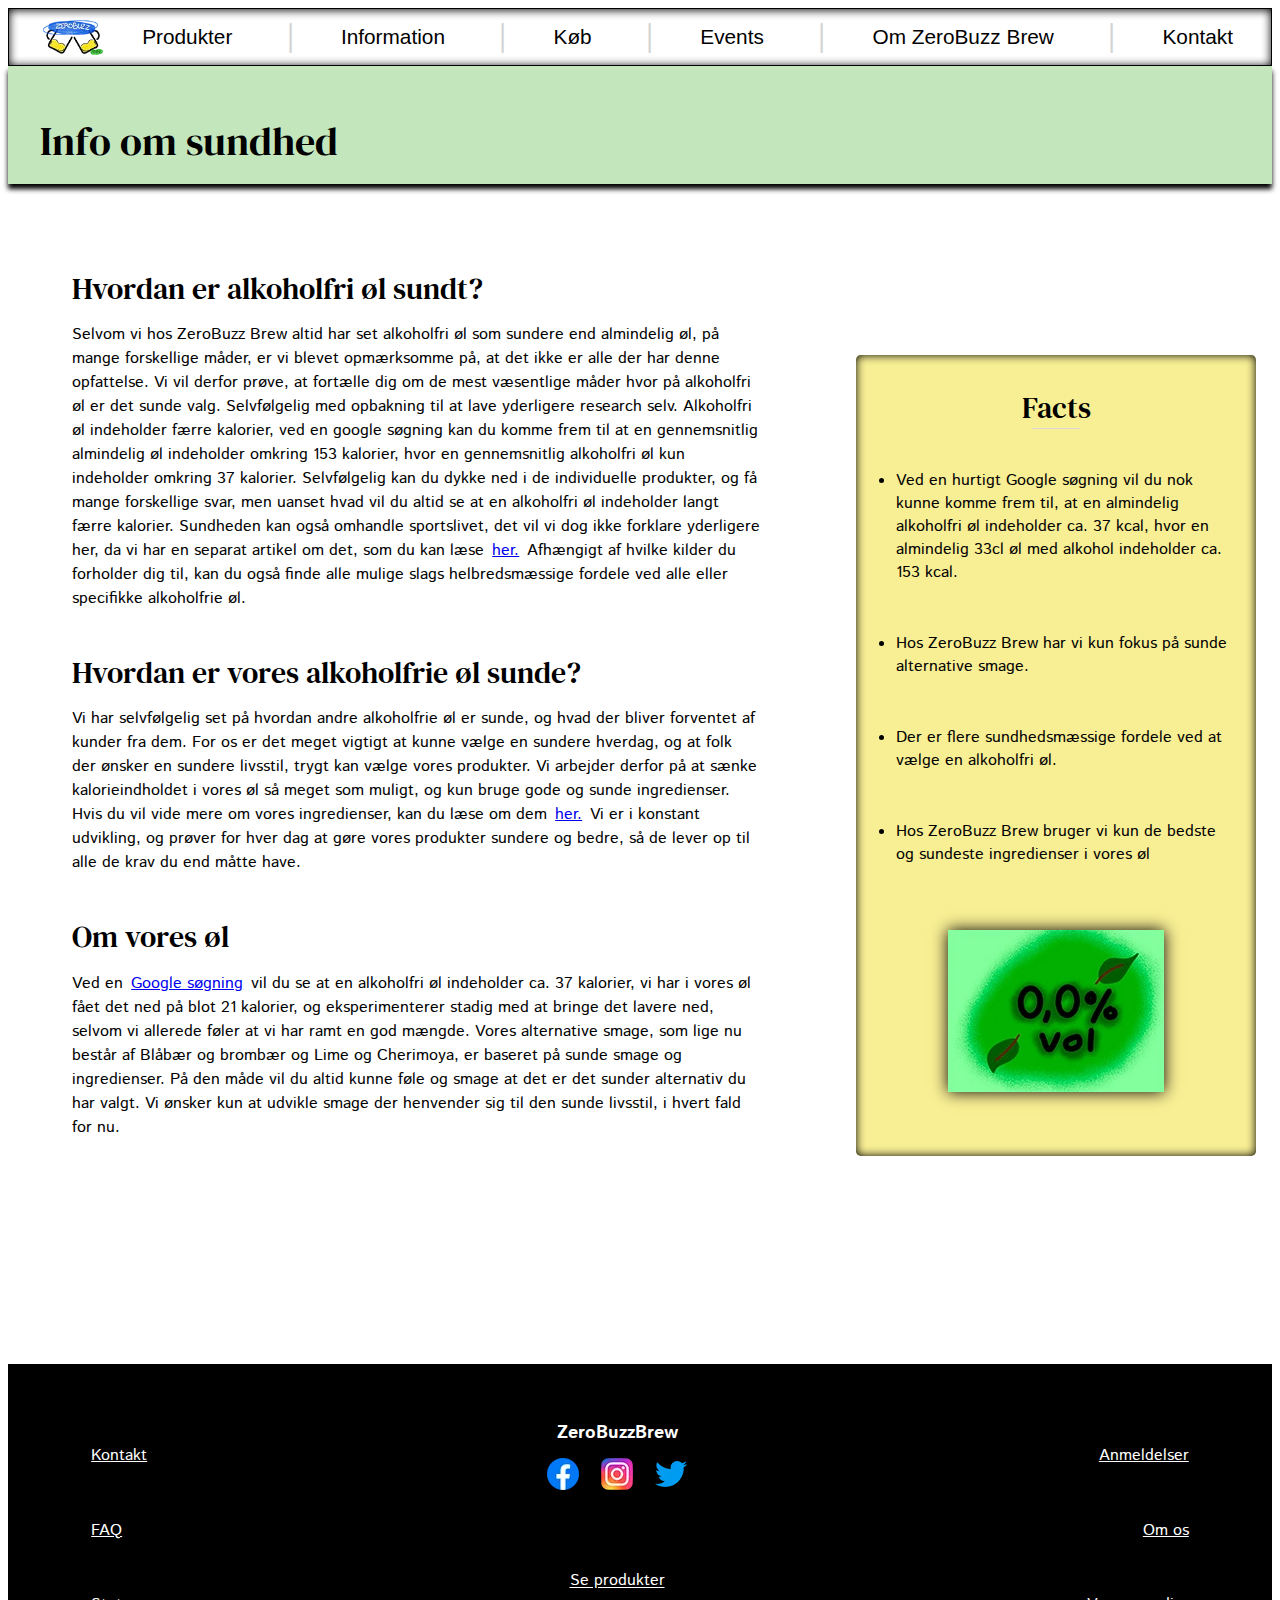
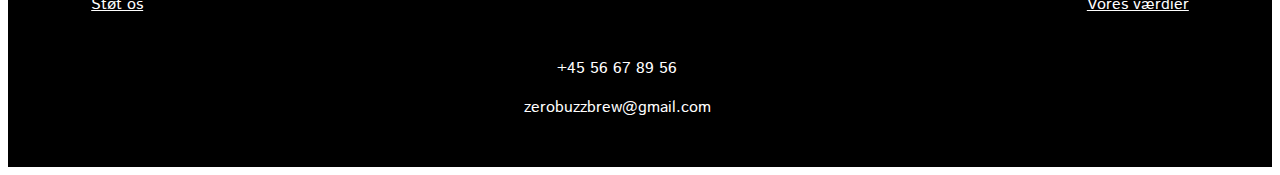
<file: sundhed.html>
<!DOCTYPE html>
<html lang="da">
<head>
<!--Meta tags for bedre SEO-->
    <meta charset="UTF-8">
    <meta name="description" content="Information om alkoholfri øl kalorier">
    <meta name="keywords" content="billig øl, godt øl, smagen af øl, fællesskab, alkoholfri øl kalorier, bedste alkoholfri øl, alkoholfri øl">
    <meta name="author" content="ZeroBuzz Brew">
    <meta name="viewport" content="width=device-width, initial-scale=1.0">

<!--Links til fælles og individuel css-->
    <link rel="stylesheet" href="css/style.css">
    <link rel="stylesheet" href="css/sundhed.css">

<!--Link til favicon-->
    <link rel="icon" type="image/x-icon" href="img/webp/logo.webp">

<!--Link til Google fonts: DM Serif Display, DM Serif Text og Istok Web-->
    <link rel="preconnect" href="https://fonts.googleapis.com">
    <link rel="preconnect" href="https://fonts.gstatic.com" crossorigin>
    <link href="https://fonts.googleapis.com/css2?family=DM+Serif+Display:ital@0;1&family=DM+Serif+Text:ital@0;1&family=Istok+Web:ital,wght@0,400;0,700;1,400;1,700&display=swap" rel="stylesheet">

<!--Titlen på fanen-->
    <title>Info om sundhed</title>

</head>
<body>

    <header>
        <!--Navigationsbar til mobil-->
                <nav class="navbar">
                    <a class="logo" href="index.html"> <!--Logo er link til forsiden-->
        
        <!--Picture tag med webp og fallback til png-->
                        <picture>
                            <source type="image/webp" srcset="img/webp/logo.webp">
                            <source type="image/png" srcset="img/png/logo.png">
        
                            <img class="logo" src="img/png/logo.png" alt="logo">
                        </picture>
                    </a>
        
        <!--UTF-8 symbol med hex kode til burger menu ikon-->
                    <nav class="burger">&#9776;
                        <nav class="dropdown">
                            <nav class="content">
        <!--Første lag dropdown-->
                            <a href="#">Produkter</a>
                            <nav class="dropdropdown">
                                <nav class="dropcontent">
        <!--Andet lag dropdown med UTF-8 pil ikon-->
                                <a href="#">Alle produkter <span class="flyt">&#9655;</span></a>
                                <nav class="dropdropdropdown">
        <!--Tredje lag dropdown-->
                                    <a href="produkter.html">De klassiske øl</a>
                                    <a href="produkter.html">Nyeste produkter</a>
                                    <a href="produkter.html">Specialøl</a>
                                    <a href="produkter.html">Anderledes smage</a>
                                </nav>
        <!--Fortsættelse på andet lag-->
                                <a href="#">Ingredienser</a>
                            </nav>
                            </nav>
                        </nav>
        
        <!--Fortsættelse på første lag-->
                            <nav class="content">
                            <a href="#">Information</a>
                            <nav class="dropdropdown">
                                <nav class="dropcontent">
        <!--Resten af navigationsbaren fortsætter som forklaret ovenfor-->
                                    <a href="#">Det gode valg <span class="far">&#9655;</span></a>
                                    <nav class="dropdropdropdown">
                                        <a href="sundhed.html">Info om sundhed</a>
                                        <a href="#">Bæredygtighed</a>
                                        <a href="#">Sportslivet</a>
                                    </nav>
                                </nav>
                                    <nav class="dropcontent">
                                    <a href="#">Smagens udvikling <span>&#9655;</span></a>
                                    <nav class="dropdropdropdown">
                                        <a href="#">Øl vs. sodavand</a>
                                        <a href="#">Gæt smagen</a>
                                    </nav>
                                </nav>
                                <nav class="dropcontent">
                                <a href="#">Sådan støtter du andre</a>
                            </nav>
                            </nav>
                        </nav>
        
                        <nav class="content">
                            <a href="#">Køb</a>
                            <nav class="dropdropdown">
                                <nav class="dropcontent">
                                    <a href="#">Køb her</a>
                                    <a href="#">Hvor sælger vi?</a>
                                    <a href="#">Prissammenligning</a>
                                </nav>
                            </nav>
                        </nav>
        
                        <nav class="content">
                            <a href="#">Events</a>
                            <nav class="dropdropdown">
                                <nav class="dropcontent">
                                    <a href="#">Alkoholfri ølsmagning</a>
                                    <a href="#">Alkoholfri Workshop</a>
                                </nav>
                            </nav>
                        </nav>
        
                        <nav class="content">
                            <a href="#">Om ZeroBuzz Brew</a>
                            <nav class="dropdropdown">
                                <nav class="dropcontent">
                                <a href="#">Om os <span class="further">&#9655;</span></a>
                                <nav class="dropdropdropdown">
                                    <a href="#">Vores historie</a>
                                    <a href="vaerdier.html">Vores værdier</a>
                                    <a href="#">Sådan hjælper vi dig</a>
                                </nav>
                                <a href="anmeldelser.html">Anmeldelser</a>
                                <a href="#">Følg os</a>
                            </nav>
                            </nav>
                        </nav>
        
                        <nav class="content">
                            <a href="#">Kontakt</a>
                            <nav class="dropdropdown">
                                <nav class="dropcontent">
                                    <a href="#">Kontakt</a>
                                    <a href="#">FAQ</a>
                                    <a href="#">Støt os</a>
                                </nav>
                            </nav>
                        </nav>
                        </nav>
                    </nav>
        
        <!--Navbar til desktop-->
                    <nav class="deskdrop">
        <!--Knap til dropdown-->
                        <button class="dropbtn">Produkter</button>
                        <nav class="deskdrop-content">
                            <nav class="deskdropdrop">
        <!--Dropdown med UTF-8 pil ikon til andet lag dropdown-->
                                <button class="dropdropbtn">Alle produkter <span>&#9655;</span></button>
        <!--Andet lag dropdown-->
                                <nav class="deskdropdrop-content">
                                    <a href="produkter.html">De klassiske øl</a>
                                    <a href="produkter.html">Nyeste produkter</a>
                                    <a href="produkter.html">Specialøl</a>
                                    <a href="produkter.html">Anderledes smage</a>
                                </nav>
                            </nav>
        <!--Fortsættelse på første lag dropdown-->
                            <a href="#">Ingredienser</a>
                        </nav>
                    </nav>
        <!--Linje mellem menupunkterne-->
        <p class="line">|</p>
        
        <!--Nyt menupunkt, fortsætter som beskrevet ovenfor-->
                        <nav class="deskdrop">
                        <button class="dropbtn">Information</button>
                        <nav class="deskdrop-content">
                            <nav class="deskdropdrop">
                                <button class="dropdropbtn">Det gode valg <span class="far">&#9655;</span></button>
                                <nav class="deskdropdrop-content">
                                    <a href="sundhed.html">Info om sundhed</a>
                                    <a href="#">Bæredygtighed</a>
                                    <a href="#">Sportslivet</a>
                                </nav>
                            </nav>
                            <nav class="deskdropdrop">
                                <button class="dropdropbtn">Smagens udvikling <span>&#9655;</span></button>
                                <nav class="deskdropdrop-content">
                                    <a href="#">Øl vs. sodavand</a>
                                    <a href="#">Gæt smagen</a>
                                </nav>
                            </nav>
                            <a href="#">Sådan støtter du andre</a>
                        </nav>
                    </nav>
        <p class="line">|</p>
        
                    <nav class="deskdrop">
                        <button class="dropbtn">Køb</button>
                        <nav class="deskdrop-content">
                            <a href="#">Køb her</a>
                            <a href="#">Hvor sælger vi?</a>
                            <a href="#">Prissammenligning</a>
                        </nav>
                    </nav>
        
        <p class="line">|</p>
                    <nav class="deskdrop">
                        <button class="dropbtn">Events</button>
                        <nav class="deskdrop-content">
                            <a href="#">Alkoholfri ølsmagning</a>
                            <a href="#">Alkoholfri Workshop</a>
                        </nav>
                    </nav>
        
        <p class="line">|</p>
                    <nav class="deskdrop">
                        <button class="dropbtn">Om ZeroBuzz Brew</button>
                        <nav class="deskdrop-content">
                            <nav class="deskdropdrop">
                                <button class="dropdropbtn">Om os <span class="further">&#9655;</span></button>
                                <nav class="deskdropdrop-content">
                                    <a href="#">Vores historie</a>
                                    <a href="vaerdier.html">Vores værdier</a>
                                    <a href="#">Sådan hjælper vi dig</a>
                                </nav>
                            </nav>
                            <a href="anmeldelser.html">Anmeldelser</a>
                            <a href="#">Følg os</a>
                        </nav>
                    </nav>
                    
        <p class="line">|</p>
                    <nav class="deskdrop">
                        <button class="dropbtn">Kontakt</button>
                        <nav class="deskdrop-content">
                            <a href="#">Kontakt</a>
                            <a href="#">FAQ</a>
                            <a href="#">Støt os</a>
                        </nav>
                    </nav>
                    </nav>
        </header>

    <main>
<!--Overskrift-->
        <h1>Info om sundhed</h1>

<!--Opsætning af indholdet med block på mobil og flex på desktop-->
<div class="flex">
    <div class="flex1">
        <article class="tekst">
<!--Underoverskrift, ændret til h2 på grund af Lighthouse, selvom om jeg mener at der vist helst kun skal
være to h2'er per side-->
        <h2>Hvordan er alkoholfri øl sundt?</h2>
        <p>Selvom vi hos ZeroBuzz Brew altid har set alkoholfri øl som sundere end almindelig øl, på 
            mange forskellige måder, er vi blevet opmærksomme på, at det ikke er alle der har denne 
            opfattelse. Vi vil derfor prøve, at fortælle dig om de mest væsentlige måder hvor på 
            alkoholfri øl er det sunde valg. Selvfølgelig med opbakning til at lave yderligere research 
            selv. 
            Alkoholfri øl indeholder færre kalorier, ved en google søgning kan du komme frem til at en 
            gennemsnitlig almindelig øl indeholder omkring 153 kalorier, hvor en gennemsnitlig 
            alkoholfri øl kun indeholder omkring 37 kalorier. Selvfølgelig kan du dykke ned i de 
            individuelle produkter, og få mange forskellige svar, men uanset hvad vil du altid se at en 
            alkoholfri øl indeholder langt færre kalorier. 
            Sundheden kan også omhandle sportslivet, det vil vi dog ikke forklare yderligere her, da vi 
            har en separat artikel om det, som du kan læse <a class="link" href="#">her.</a> <!--Link ved ord-->
            Afhængigt af hvilke kilder du forholder dig til, kan du også finde alle mulige slags 
            helbredsmæssige fordele ved alle eller specifikke alkoholfrie øl. </p>

        <h2>Hvordan er vores alkoholfrie øl sunde?</h2>
        <p>Vi har selvfølgelig set på hvordan andre alkoholfrie øl er sunde, og hvad der bliver 
            forventet af kunder fra dem. For os er det meget vigtigt at kunne vælge en sundere hverdag, 
            og at folk der ønsker en sundere livsstil, trygt kan vælge vores produkter. Vi arbejder 
            derfor på at sænke kalorieindholdet i vores øl så meget som muligt, og kun bruge gode og 
            sunde ingredienser. Hvis du vil vide mere om vores ingredienser, kan du læse om dem <a class="link" href="#">her.</a> 
            Vi er i konstant udvikling, og prøver for hver dag at gøre vores produkter sundere og bedre, 
            så de lever op til alle de krav du end måtte have. </p>
        
        <h2>Om vores øl</h2>
        <p>Ved en <a class="link" href="https://www.google.com/search?q=alkoholfri+%C3%B8l+kalorier&oq=alkoholfr&gs_lcrp=EgZjaHJvbWUqCAgBEEUYJxg7MgYIABBFGDkyCAgBEEUYJxg7MgYIAhBFGDsyBggDEEUYOzIHCAQQLhiABDIGCAUQRRg8MgYIBhBFGDwyBggHEEUYPNIBCDE3MjlqMGo3qAIAsAIA&sourceid=chrome&ie=UTF-8" target="_blank">Google søgning</a> 
            <!--Eksternt link til Google, åbnes i ny fane-->

            vil du se at en alkoholfri øl indeholder ca. 37 kalorier, vi har i 
            vores øl fået det ned på blot 21 kalorier, og eksperimenterer stadig med at bringe det 
            lavere ned, selvom vi allerede føler at vi har ramt en god mængde. 
            Vores alternative smage, som lige nu består af Blåbær og brombær og Lime og Cherimoya, er 
            baseret på sunde smage og ingredienser. På den måde vil du altid kunne føle og smage at det 
            er det sunder alternativ du har valgt. Vi ønsker kun at udvikle smage der henvender sig til 
            den sunde livsstil, i hvert fald for nu.  </p>
        </article>
    </div>

<!--Tekst boks med billede i-->
<div class="flex2">
        <aside class="boks"> <!--En <aside> da den står ved siden af teksten på desktop-->
            <section class="overskrift">
            <h3>Facts</h3>
            <hr> <!--Linje under overksrift-->
            
        </section>
            <ul> <!--Opstillet som liste, for at få punkter på-->
                <li>Ved en hurtigt Google søgning vil du nok kunne komme frem til, at en almindelig 
                    alkoholfri øl indeholder ca. 37 kcal, hvor en almindelig 33cl øl med alkohol 
                    indeholder ca. 153 kcal. </li>
                <li>Hos ZeroBuzz Brew har vi kun fokus på sunde alternative smage.</li>
                <li>Der er flere sundhedsmæssige fordele ved at vælge en alkoholfri øl.</li>
                <li>Hos ZeroBuzz Brew bruger vi kun de bedste og sundeste ingredienser i vores øl</li>
            </ul>

<!--Picture tag med webp og fallback til jpg-->
            <picture>
                <source type="image/webp" srcset="img/webp/sundhed.webp">
                <source type="imgae/jpg" srcset="img/jpg/sundhed.jpg">

                <img src="img/jpg/sundhed.jpg" alt="sundhed">
            </picture>
        </aside>
    </div>
</div>

    </main>


    <footer>
        <!--Jeg har lavet to forskellige opsætninger til footeren, da jeg ikke kunne gennemskue hvordan jeg skulle
        ændre opsætningen på min ønskede måde blot med CSS, der er derfor brugt display:none i stedet-->
        
        <!--Footer opstilling til mobil--> 
                <section class="mobil">
        <!--Overskrift-->
                <h4><b>ZeroBuzzBrew</b></h4>
        <!--De tre ikoner som skal være links, men da sidere ikke eksisterer sker der ikke noget ved klik-->
                <figure class="ikoner">
                    <a href="#" class="ikoner">
                        <picture>
                            <source type="image/webp" srcset="img/webp/facebook.webp">
                            <source type="image/png" srcset="img/png/facebook.png">

                            <img src="img/png/facebook.png" alt="facebook">
                        </picture>
                    </a>

                    <a href="#" class="ikoner">
                        <picture>
                            <source type="image/webp" srcset="img/webp/instagram.webp">
                            <source type="image/png" srcset="img/png/instagram.png">

                            <img src="img/png/instagram.png" alt="facebook">
                        </picture>
                    </a>

                    <a href="#" class="ikoner">
                        <picture>
                            <source type="image/webp" srcset="img/webp/twitter.webp">
                            <source type="image/png" srcset="img/png/twitter.png">

                            <img src="img/png/twitter.png" alt="facebook">
                        </picture>
                    </a>
                </figure>

        <!--Alle shortcuts-->
                <a href="produkter.html">Se produkter</a>
                <a href="#">Kontakt</a>
                <a href="#">FAQ</a>
                <a href="#">Støt os</a>
                <a href="anmeldelser.html">Anmeldelser</a>
                <a href="#">Om os</a>
                <a href="vaerdier.html">Vores værdier</a>
            </section>
        
        <!--Footer opstilling til desktop-->
            <div class="desktop">
        <!--Venstre side i flex-->
                <div class="left">
                    <a href="#">Kontakt</a>
                    <a href="#">FAQ</a>
                    <a href="#">Støt os</a>
                </div>
        <!--Midten af flex-->
                <section>
                    <h4><b>ZeroBuzzBrew</b></h4>
                <figure class="ikoner">
                    <a href="#" class="ikoner">
                        <picture>
                            <source type="image/webp" srcset="img/webp/facebook.webp">
                            <source type="image/png" srcset="img/png/facebook.png">

                            <img src="img/png/facebook.png" alt="facebook">
                        </picture>
                    </a>

                    <a href="#" class="ikoner">
                        <picture>
                            <source type="image/webp" srcset="img/webp/instagram.webp">
                            <source type="image/png" srcset="img/png/instagram.png">

                            <img src="img/png/instagram.png" alt="facebook">
                        </picture>
                    </a>

                    <a href="#" class="ikoner">
                        <picture>
                            <source type="image/webp" srcset="img/webp/twitter.webp">
                            <source type="image/png" srcset="img/png/twitter.png">

                            <img src="img/png/twitter.png" alt="facebook">
                        </picture>
                    </a>
                </figure>
                    <a href="produkter.html">Se produkter</a>
                    <div class="info">
                    <p>+45 56 67 89 56</p>
                    <p>zerobuzzbrew@gmail.com</p>
                    </div>
        <!--Højre side af flex-->
                </section>
                <div class="right">
                    <a href="anmeldelser.html">Anmeldelser</a>
                    <a href="#">Om os</a>
                    <a href="vaerdier.html">Vores værdier</a>
                </div>
            </div>
            </footer>
    
</body>
</html>
</file>
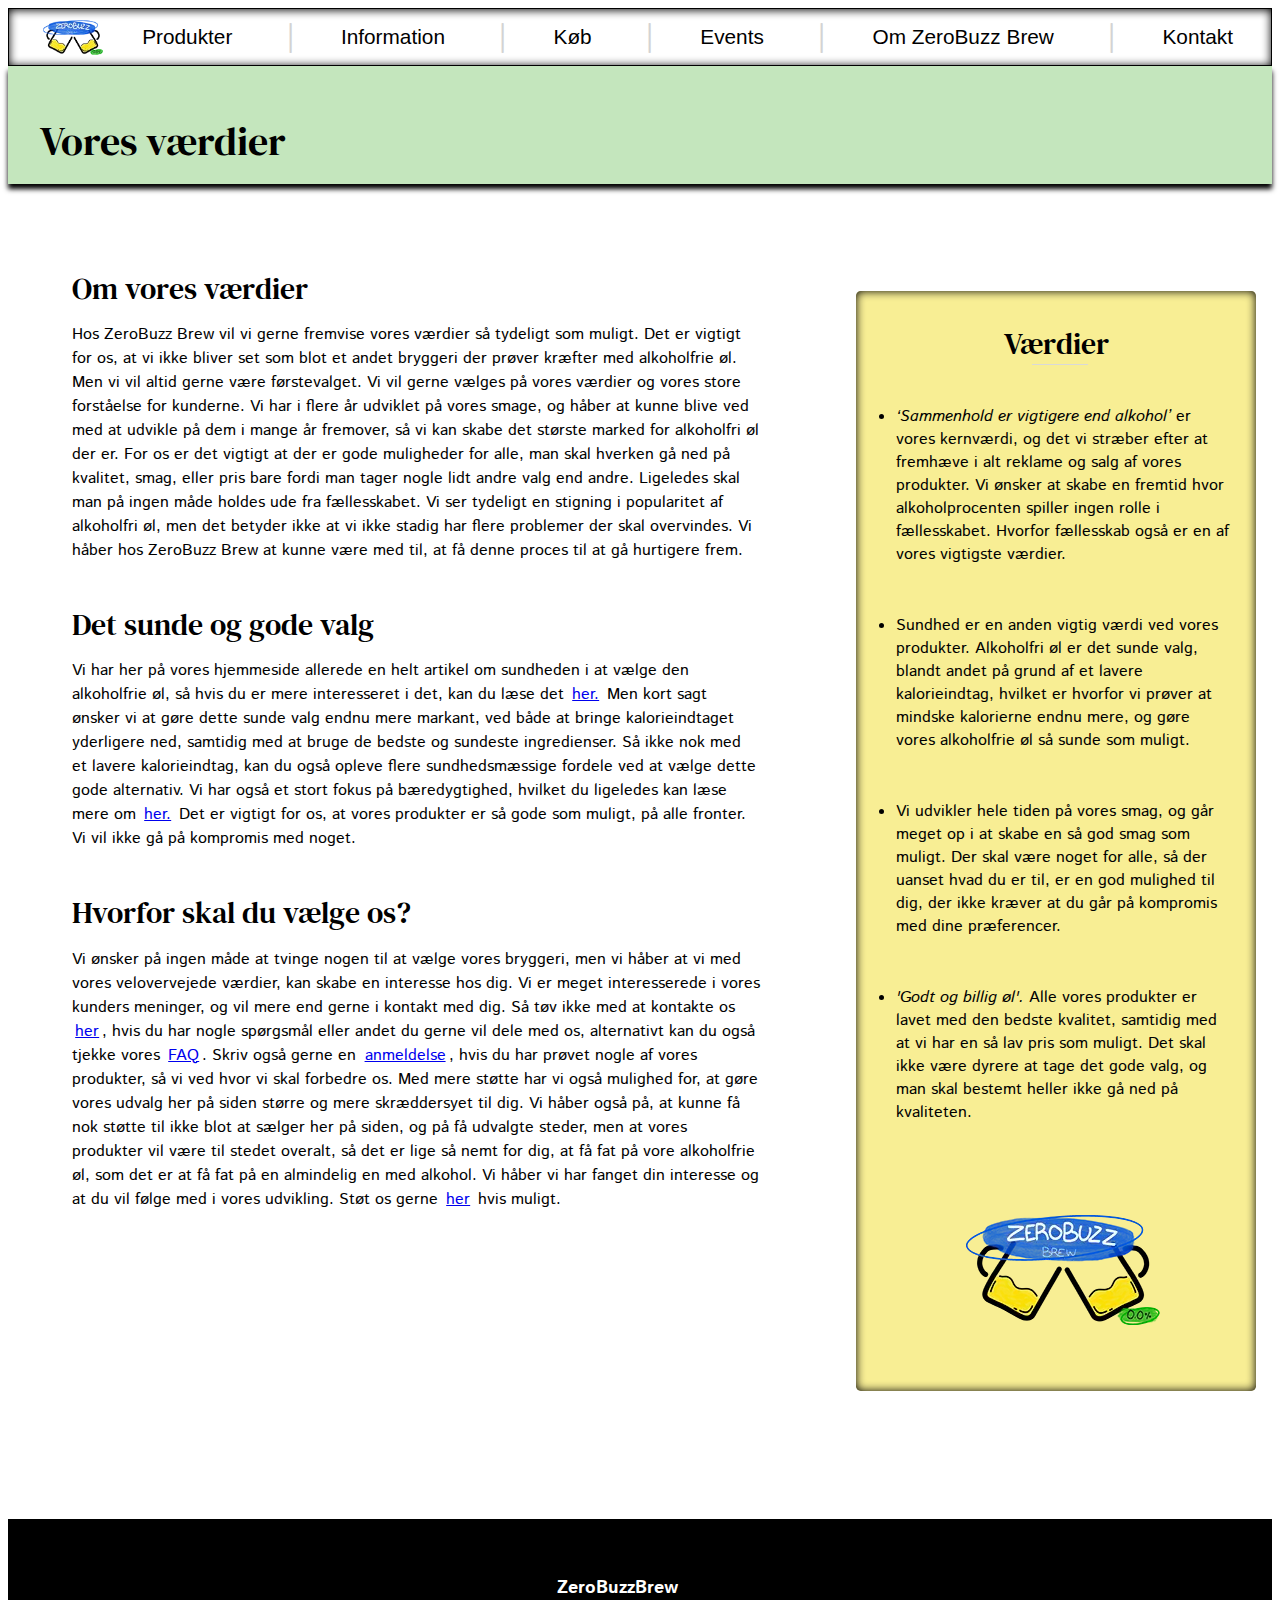
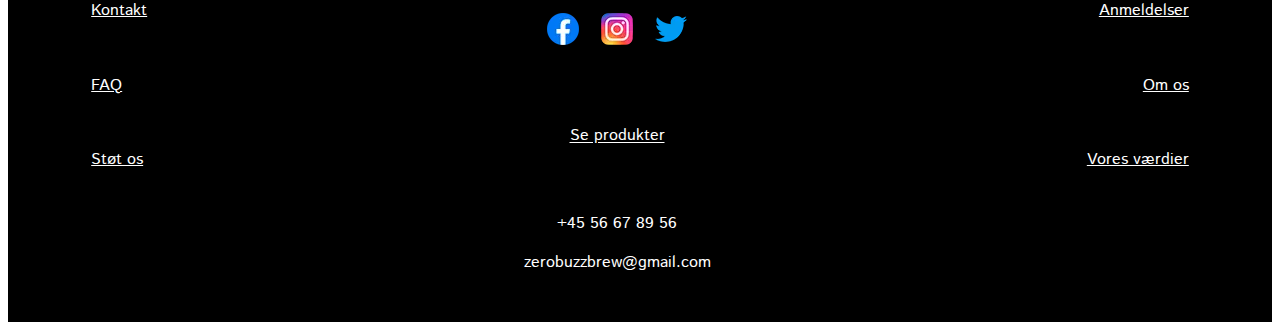
<file: vaerdier.html>
<!DOCTYPE html>
<html lang="da">
<head>
<!--Meta tags for bedre SEO-->
    <meta charset="UTF-8">
    <meta name="description" content="Sammenhold er vigtigere end alkohol, kvalitet, fællesskab, sundhed, god smag og billige produkter">
    <meta name="keywords" content="billig øl, godt øl, smagen af øl, fællesskab, alkoholfri øl kalorier, bedste alkoholfri øl, alkoholfri øl">
    <meta name="author" content="ZeroBuzz Brew">
    <meta name="viewport" content="width=device-width, initial-scale=1.0">

<!--Links til fælles og individuel css-->
    <link rel="stylesheet" href="css/style.css">
    <link rel="stylesheet" href="css/vaerdier.css">

<!--Link til favicon-->
    <link rel="icon" type="image/x-icon" href="img/webp/logo.webp">

<!--Link til Google fonts: DM Serif Display, DM Serif Text og Istok Web-->
<link rel="preconnect" href="https://fonts.googleapis.com">
<link rel="preconnect" href="https://fonts.gstatic.com" crossorigin>
<link href="https://fonts.googleapis.com/css2?family=DM+Serif+Display:ital@0;1&family=DM+Serif+Text:ital@0;1&family=Istok+Web:ital,wght@0,400;0,700;1,400;1,700&display=swap" rel="stylesheet">

<!--Titlen på fanen-->
    <title>Vores værdier</title>

</head>
<body>
    <header>
        <!--Navigationsbar til mobil-->
                <nav class="navbar">
                    <a class="logo" href="index.html"> <!--Logo er link til forsiden-->
        
        <!--Picture tag med webp og fallback til png-->
                        <picture>
                            <source type="image/webp" srcset="img/webp/logo.webp">
                            <source type="image/png" srcset="img/png/logo.png">
        
                            <img class="logo" src="img/png/logo.png" alt="logo">
                        </picture>
                    </a>
        
        <!--UTF-8 symbol med hex kode til burger menu ikon-->
                    <nav class="burger">&#9776;
                        <nav class="dropdown">
                            <nav class="content">
        <!--Første lag dropdown-->
                            <a href="#">Produkter</a>
                            <nav class="dropdropdown">
                                <nav class="dropcontent">
        <!--Andet lag dropdown med UTF-8 pil ikon-->
                                <a href="#">Alle produkter <span class="flyt">&#9655;</span></a>
                                <nav class="dropdropdropdown">
        <!--Tredje lag dropdown-->
                                    <a href="produkter.html">De klassiske øl</a>
                                    <a href="produkter.html">Nyeste produkter</a>
                                    <a href="produkter.html">Specialøl</a>
                                    <a href="produkter.html">Anderledes smage</a>
                                </nav>
        <!--Fortsættelse på andet lag-->
                                <a href="#">Ingredienser</a>
                            </nav>
                            </nav>
                        </nav>
        
        <!--Fortsættelse på første lag-->
                            <nav class="content">
                            <a href="#">Information</a>
                            <nav class="dropdropdown">
                                <nav class="dropcontent">
        <!--Resten af navigationsbaren fortsætter som forklaret ovenfor-->
                                    <a href="#">Det gode valg <span class="far">&#9655;</span></a>
                                    <nav class="dropdropdropdown">
                                        <a href="sundhed.html">Info om sundhed</a>
                                        <a href="#">Bæredygtighed</a>
                                        <a href="#">Sportslivet</a>
                                    </nav>
                                </nav>
                                    <nav class="dropcontent">
                                    <a href="#">Smagens udvikling <span>&#9655;</span></a>
                                    <nav class="dropdropdropdown">
                                        <a href="#">Øl vs. sodavand</a>
                                        <a href="#">Gæt smagen</a>
                                    </nav>
                                </nav>
                                <nav class="dropcontent">
                                <a href="#">Sådan støtter du andre</a>
                            </nav>
                            </nav>
                        </nav>
        
                        <nav class="content">
                            <a href="#">Køb</a>
                            <nav class="dropdropdown">
                                <nav class="dropcontent">
                                    <a href="#">Køb her</a>
                                    <a href="#">Hvor sælger vi?</a>
                                    <a href="#">Prissammenligning</a>
                                </nav>
                            </nav>
                        </nav>
        
                        <nav class="content">
                            <a href="#">Events</a>
                            <nav class="dropdropdown">
                                <nav class="dropcontent">
                                    <a href="#">Alkoholfri ølsmagning</a>
                                    <a href="#">Alkoholfri Workshop</a>
                                </nav>
                            </nav>
                        </nav>
        
                        <nav class="content">
                            <a href="#">Om ZeroBuzz Brew</a>
                            <nav class="dropdropdown">
                                <nav class="dropcontent">
                                <a href="#">Om os <span class="further">&#9655;</span></a>
                                <nav class="dropdropdropdown">
                                    <a href="#">Vores historie</a>
                                    <a href="vaerdier.html">Vores værdier</a>
                                    <a href="#">Sådan hjælper vi dig</a>
                                </nav>
                                <a href="anmeldelser.html">Anmeldelser</a>
                                <a href="#">Følg os</a>
                            </nav>
                            </nav>
                        </nav>
        
                        <nav class="content">
                            <a href="#">Kontakt</a>
                            <nav class="dropdropdown">
                                <nav class="dropcontent">
                                    <a href="#">Kontakt</a>
                                    <a href="#">FAQ</a>
                                    <a href="#">Støt os</a>
                                </nav>
                            </nav>
                        </nav>
                        </nav>
                    </nav>
        
        <!--Navbar til desktop-->
                    <nav class="deskdrop">
        <!--Knap til dropdown-->
                        <button class="dropbtn">Produkter</button>
                        <nav class="deskdrop-content">
                            <nav class="deskdropdrop">
        <!--Dropdown med UTF-8 pil ikon til andet lag dropdown-->
                                <button class="dropdropbtn">Alle produkter <span>&#9655;</span></button>
        <!--Andet lag dropdown-->
                                <nav class="deskdropdrop-content">
                                    <a href="produkter.html">De klassiske øl</a>
                                    <a href="produkter.html">Nyeste produkter</a>
                                    <a href="produkter.html">Specialøl</a>
                                    <a href="produkter.html">Anderledes smage</a>
                                </nav>
                            </nav>
        <!--Fortsættelse på første lag dropdown-->
                            <a href="#">Ingredienser</a>
                        </nav>
                    </nav>
        <!--Linje mellem menupunkterne-->
        <p class="line">|</p>
        
        <!--Nyt menupunkt, fortsætter som beskrevet ovenfor-->
                        <nav class="deskdrop">
                        <button class="dropbtn">Information</button>
                        <nav class="deskdrop-content">
                            <nav class="deskdropdrop">
                                <button class="dropdropbtn">Det gode valg <span class="far">&#9655;</span></button>
                                <nav class="deskdropdrop-content">
                                    <a href="sundhed.html">Info om sundhed</a>
                                    <a href="#">Bæredygtighed</a>
                                    <a href="#">Sportslivet</a>
                                </nav>
                            </nav>
                            <nav class="deskdropdrop">
                                <button class="dropdropbtn">Smagens udvikling <span>&#9655;</span></button>
                                <nav class="deskdropdrop-content">
                                    <a href="#">Øl vs. sodavand</a>
                                    <a href="#">Gæt smagen</a>
                                </nav>
                            </nav>
                            <a href="#">Sådan støtter du andre</a>
                        </nav>
                    </nav>
        <p class="line">|</p>
        
                    <nav class="deskdrop">
                        <button class="dropbtn">Køb</button>
                        <nav class="deskdrop-content">
                            <a href="#">Køb her</a>
                            <a href="#">Hvor sælger vi?</a>
                            <a href="#">Prissammenligning</a>
                        </nav>
                    </nav>
        
        <p class="line">|</p>
                    <nav class="deskdrop">
                        <button class="dropbtn">Events</button>
                        <nav class="deskdrop-content">
                            <a href="#">Alkoholfri ølsmagning</a>
                            <a href="#">Alkoholfri Workshop</a>
                        </nav>
                    </nav>
        
        <p class="line">|</p>
                    <nav class="deskdrop">
                        <button class="dropbtn">Om ZeroBuzz Brew</button>
                        <nav class="deskdrop-content">
                            <nav class="deskdropdrop">
                                <button class="dropdropbtn">Om os <span class="further">&#9655;</span></button>
                                <nav class="deskdropdrop-content">
                                    <a href="#">Vores historie</a>
                                    <a href="vaerdier.html">Vores værdier</a>
                                    <a href="#">Sådan hjælper vi dig</a>
                                </nav>
                            </nav>
                            <a href="anmeldelser.html">Anmeldelser</a>
                            <a href="#">Følg os</a>
                        </nav>
                    </nav>
                    
        <p class="line">|</p>
                    <nav class="deskdrop">
                        <button class="dropbtn">Kontakt</button>
                        <nav class="deskdrop-content">
                            <a href="#">Kontakt</a>
                            <a href="#">FAQ</a>
                            <a href="#">Støt os</a>
                        </nav>
                    </nav>
                    </nav>
        </header>

    <main>

<!--Overskrift-->
        <h1>Vores værdier</h1>

<!--Opsætning af indholdet med block på mobil og flex på desktop-->
<div class="flex">
    <div class="flex1">
        <article class="tekst">
<!--Underoverskrift, ændret til h2 på grund af Lighthouse, selvom om jeg mener at der vist helst kun skal
være to h2'er per side-->
        <h2>Om vores værdier</h2>
        <p>Hos ZeroBuzz Brew vil vi gerne fremvise vores værdier så tydeligt som muligt. Det er vigtigt 
            for os, at vi ikke bliver set som blot et andet bryggeri der prøver kræfter med alkoholfrie 
            øl. Men vi vil altid gerne være førstevalget. Vi vil gerne vælges på vores værdier og vores 
            store forståelse for kunderne.
            Vi har i flere år udviklet på vores smage, og håber at kunne blive ved med at udvikle på dem 
            i mange år fremover, så vi kan skabe det største marked for alkoholfri øl der er. 
            For os er det vigtigt at der er gode muligheder for alle, man skal hverken gå ned på 
            kvalitet, smag, eller pris bare fordi man tager nogle lidt andre valg end andre. Ligeledes 
            skal man på ingen måde holdes ude fra fællesskabet. Vi ser tydeligt en stigning i 
            popularitet af alkoholfri øl, men det betyder ikke at vi ikke stadig har flere problemer 
            der skal overvindes. Vi håber hos ZeroBuzz Brew at kunne være med til, at få denne proces 
            til at gå hurtigere frem.  </p>

        <h2>Det sunde og gode valg</h2>
        <p>Vi har her på vores hjemmeside allerede en helt artikel om sundheden i at vælge den 
            alkoholfrie øl, så hvis du er mere interesseret i det, kan du læse det <a class="link" href="sundhed.html">her.</a> <!--Link ved ord-->
            Men kort sagt ønsker vi at gøre dette sunde valg endnu mere markant, ved både at bringe 
            kalorieindtaget yderligere ned, samtidig med at bruge de bedste og sundeste ingredienser. 
            Så ikke nok med et lavere kalorieindtag, kan du også opleve flere sundhedsmæssige fordele 
            ved at vælge dette gode alternativ.
            Vi har også et stort fokus på bæredygtighed, hvilket du ligeledes kan læse mere om <a class="link" href="#">her.</a>
            Det er vigtigt for os, at vores produkter er så gode som muligt, på alle fronter. Vi vil 
            ikke gå på kompromis med noget. </p>
        
        <h2>Hvorfor skal du vælge os?</h2>
        <p>Vi ønsker på ingen måde at tvinge nogen til at vælge vores bryggeri, men vi håber at vi med 
            vores velovervejede værdier, kan skabe en interesse hos dig.
            Vi er meget interesserede i vores kunders meninger, og vil mere end gerne i kontakt med dig. 
            Så tøv ikke med at kontakte os <a class="link" href="#">her</a>, hvis du har nogle spørgsmål eller andet du gerne vil 
            dele med os, alternativt kan du også tjekke vores <a class="link" href="#">FAQ</a>. Skriv også gerne en <a class="link" href="anmeldelser.html">anmeldelse</a>, hvis 
            du har prøvet nogle af vores produkter, så vi ved hvor vi skal forbedre os. 
            Med mere støtte har vi også mulighed for, at gøre vores udvalg her på siden større og mere 
            skræddersyet til dig. Vi håber også på, at kunne få nok støtte til ikke blot at sælger her 
            på siden, og på få udvalgte steder, men at vores produkter vil være til stedet overalt, så 
            det er lige så nemt for dig, at få fat på vore alkoholfrie øl, som det er at få fat på en 
            almindelig en med alkohol.
            Vi håber vi har fanget din interesse og at du vil følge med i vores udvikling. Støt os gerne
            <a class="link" href="#">her</a> hvis muligt. </p>
        </article>
    </div>

<!--Tekst boks med billede i-->
<div class="flex2">
        <aside class="boks">
            <section class="overskrift">
            <h3>Værdier</h3> 
            <hr><!--Linje under overksrift-->
        </section>

            <ul> <!--Opstillet som liste, for at få punkter på-->
                <li><i>‘Sammenhold er vigtigere end alkohol’</i> er vores kernværdi, og det vi stræber efter 
                    at fremhæve i alt reklame og salg af vores produkter. Vi ønsker at skabe en fremtid 
                    hvor alkoholprocenten spiller ingen rolle i fællesskabet. Hvorfor fællesskab også er 
                    en af vores vigtigste værdier. </li>
                <li>Sundhed er en anden vigtig værdi ved vores produkter. Alkoholfri øl er det sunde 
                    valg, blandt andet på grund af et lavere kalorieindtag, hvilket er hvorfor vi prøver 
                    at mindske kalorierne endnu mere, og gøre vores alkoholfrie øl så sunde 
                    som muligt.</li>
                <li>Vi udvikler hele tiden på vores smag, og går meget op i at skabe en så god smag som 
                    muligt. Der skal være noget for alle, så der uanset hvad du er til, er en god 
                    mulighed til dig, der ikke kræver at du går på kompromis med dine præferencer.</li>
                <li><i>'Godt og billig øl'.</i> Alle vores produkter er lavet med den bedste kvalitet, samtidig med at vi har en så 
                    lav pris som muligt. Det skal ikke være dyrere at tage det gode valg, og man skal 
                    bestemt heller ikke gå ned på kvaliteten. </li>
            </ul>

<!--Picture tag med webp og fallback til jpg-->
            <picture>
                <source type="image/webp" srcset="img/webp/logostor.webp">
                <source type="ime/png" srcset="img/png/logostor.png">

                <img src="img/png/logostor.png" alt="logo">
            </picture>
        </aside>
    </div>
</div>
    </main>

    
    <footer>
        <!--Jeg har lavet to forskellige opsætninger til footeren, da jeg ikke kunne gennemskue hvordan jeg skulle
        ændre opsætningen på min ønskede måde blot med CSS, der er derfor brugt display:none i stedet-->
        
        <!--Footer opstilling til mobil--> 
                <section class="mobil">
        <!--Overskrift-->
                <h4><b>ZeroBuzzBrew</b></h4>
        <!--De tre ikoner som skal være links, men da sidere ikke eksisterer sker der ikke noget ved klik-->
                <figure class="ikoner">
                    <a href="#" class="ikoner">
                        <picture>
                            <source type="image/webp" srcset="img/webp/facebook.webp">
                            <source type="image/png" srcset="img/png/facebook.png">

                            <img src="img/png/facebook.png" alt="facebook">
                        </picture>
                    </a>

                    <a href="#" class="ikoner">
                        <picture>
                            <source type="image/webp" srcset="img/webp/instagram.webp">
                            <source type="image/png" srcset="img/png/instagram.png">

                            <img src="img/png/instagram.png" alt="facebook">
                        </picture>
                    </a>

                    <a href="#" class="ikoner">
                        <picture>
                            <source type="image/webp" srcset="img/webp/twitter.webp">
                            <source type="image/png" srcset="img/png/twitter.png">

                            <img src="img/png/twitter.png" alt="facebook">
                        </picture>
                    </a>
                </figure>

        <!--Alle shortcuts-->
                <a href="produkter.html">Se produkter</a>
                <a href="#">Kontakt</a>
                <a href="#">FAQ</a>
                <a href="#">Støt os</a>
                <a href="anmeldelser.html">Anmeldelser</a>
                <a href="#">Om os</a>
                <a href="vaerdier.html">Vores værdier</a>
            </section>
        
        <!--Footer opstilling til desktop-->
            <div class="desktop">
        <!--Venstre side i flex-->
                <div class="left">
                    <a href="#">Kontakt</a>
                    <a href="#">FAQ</a>
                    <a href="#">Støt os</a>
                </div>
        <!--Midten af flex-->
                <section>
                    <h4><b>ZeroBuzzBrew</b></h4>
                <figure class="ikoner">
                    <a href="#" class="ikoner">
                        <picture>
                            <source type="image/webp" srcset="img/webp/facebook.webp">
                            <source type="image/png" srcset="img/png/facebook.png">

                            <img src="img/png/facebook.png" alt="facebook">
                        </picture>
                    </a>

                    <a href="#" class="ikoner">
                        <picture>
                            <source type="image/webp" srcset="img/webp/instagram.webp">
                            <source type="image/png" srcset="img/png/instagram.png">

                            <img src="img/png/instagram.png" alt="facebook">
                        </picture>
                    </a>

                    <a href="#" class="ikoner">
                        <picture>
                            <source type="image/webp" srcset="img/webp/twitter.webp">
                            <source type="image/png" srcset="img/png/twitter.png">

                            <img src="img/png/twitter.png" alt="facebook">
                        </picture>
                    </a>
                </figure>
                    <a href="produkter.html">Se produkter</a>
                    <div class="info">
                    <p>+45 56 67 89 56</p>
                    <p>zerobuzzbrew@gmail.com</p>
                    </div>
        <!--Højre side af flex-->
                </section>
                <div class="right">
                    <a href="anmeldelser.html">Anmeldelser</a>
                    <a href="#">Om os</a>
                    <a href="vaerdier.html">Vores værdier</a>
                </div>
            </div>
            </footer>
    
</body>
</html>
</file>
<file: css/style.css>
/*Standard indstillinger*/
* {
    background-color: transparent; /*Alle baggrunde er som standard gennemsigtige*/
    color: black; /*Alt tekst er som standard sort*/
}

/*Header*/
/*Styling af navigationsbaren*/
.navbar {
    display: flex;
    justify-content: space-between;
    border: solid 0.1rem black;
    height: 3.5rem;
    box-shadow: inset 0px 1px 10px black;
}
/*Indhold i mobil navigationsbaren*/
.logo {
    width: 4rem;
    padding-left: 0.6rem;
    box-shadow: none;
}
.burger {
    font-size: 2rem;
    padding-right: 0.6rem;
    margin-top: 0.2rem;
    text-align: right;
    z-index: 5; /*Placer burgermenuen øverst*/
}
/*Indhold/dropdown i burger menuen*/
.dropdown {
    border: solid 0.1rem black;
    display: flex;
    flex-direction: column;
    font-size: 1.2rem;
    background-color: white;
    display: none;
}
/*Dropdown menuen kommer frem ved hover, for da der ikke er nogen hover effekt på mobil, fungere det
ligesom et klik*/
.burger:hover .dropdown {
    display: flex;
}
/*Hover effekt i dropdown menuen*/
.dropdown a:hover {
    color: #505050;
}
/*Teksten i dropdown menuen*/
a {
    text-decoration: none;
    text-align: left;
    padding: 0.2rem;
}
/*Indholdet i dropdown menuen*/
.content {
    line-height: 2rem;
    text-align: left;
    padding: 0.3rem;
    font-family: sans-serif;
    font-size: 1.5rem;
}
/*Dropdown menu inden i dropdown menuen*/
.dropdropdown {
    border: solid 0.1rem black;
    flex-direction: column;
    font-size: 1.2rem;
    background-color: white;
    display: none;
    background-color: #ECECEC; /*For at kunne se lidt forskel på hvad der er drop menu, dropdrop menu og dropdropdrop menu*/
    border-radius: 0.3rem;
    border-top-left-radius: 0rem; /*Ingen afrundet kant i øverste venstre hjørne*/
}
/*Indholdet i dropdrop menuen*/
.dropcontent {
    display: flex;
    flex-direction: column;
    padding: 0.3rem;
    line-height: 1.7rem;
    font-size: 1.3rem;
}
/*Hover effekt*/
.dropdropdown a:hover {
    color: #505050;
}
/*Dropdrop menuen kommer igen frem ved hover på dropdown indholdet*/
.content:hover .dropdropdown {
    display: flex;
}
/*Dropdown menu fra dropdropdown menuen*/
.dropdropdropdown {
    border: solid 0.1rem black;
    flex-direction: column;
    font-size: 1.2rem;
    background-color: white;
    display: none;
    font-size: 1rem;
    width: 10rem;
    border-radius: 0.3rem;
    border-top-left-radius: 0rem; /*Ingen afrundet kant i øverste venstre hjørne*/
}
/*Kommer igen frem ved hover*/
.dropcontent:hover .dropdropdropdown {
    display: flex;
}
/*<span> er brugt for at flytte pillen længere væk fra ordet, uden at lave afstand mellem ordene også*/
span {
    margin-left: 1.5rem; 
}
/*Der er fire steder hvor der er en pil, og de skal alle have en forskellig afstand i mellem sig, derfor
har de alle fået deres egen class*/
.flyt {
    margin-left: 3rem;
}
.far {
    margin-left: 4.35rem;
}
.further {
    margin-left: 7.8rem;
}
/*Da jeg har lavet to navigationsbare, en til mobil og en til desktop, skal desktop versionen skjules
når mobil versionen bliver vist*/
.deskdrop {
    display: none;
}
/*Stregerne skal ligeledes skjules på mobil*/
.line {
    display: none;
}


/*Media querie ved 980px da alt teksten på desktop versionen, først kan være der ved denne bredde*/
@media screen and (min-width: 980px) {

/*Ny placering af logo*/
    .logo {
        padding-left: 1rem;
        padding-right: 2rem;
    }
/*Skjul burger menuen*/
    .burger {
        display: none;
    }
/*Menu punkterne i navigationsbaren*/
    .deskdrop {
        display: flex;
        padding-right: 2rem;
        overflow: hidden;
    }
/*Indholdet kommer frem ved hover*/
    .deskdrop:hover .deskdrop-content {
        display: block;
    }
/*Styling af teksten*/
    .deskdrop a {
        float: left;
        text-align: center;
        text-decoration: none;
        padding-left: 0.3rem;
    }
/*Styling af dropdown indholdet*/
    .deskdrop-content {
        font-size: 1.2rem;
        font-family: sans-serif;
        line-height: 2rem;
        border: solid 0.1rem black;
        border-radius: 0.3rem;
        border-top-left-radius: 0rem; /*Ingen afrundet kant i øverste venstre hjørne*/
        margin-top: 3rem;
    }
/*Hover effekt på indholdet*/
    .deskdrop-content a:hover {
        background-color: black;
        color: white;
    }
/*Ens styling af knapperne, både ved menupunktere, og drop menu punkterne */
    .deskdrop .dropbtn, .dropdropbtn {
        border: none;
        outline: none;
        font-size: 1.3rem;
        font-family: sans-serif;
        box-shadow: none;
    }
/*Hover effekt ved menupunkterne*/
    .dropbtn:hover {
        color: #505050;
    }
/*Ens styling af begge lag dropdown menuer*/
    .deskdrop-content, .deskdropdrop-content {
        display: none;
        position: absolute;
        background-color: white;
        min-width: 10rem;
        z-index: 1; /*Placere det foran*/
    }
/*Ens styling af teksten i begge lag dropdown menuer*/
    .deskdrop-content a, .deskdropdrop-content a {
        float: none;
        text-decoration: none;
        display: block;
        text-align: left;
    }
/*Indiviuel styling af andet lag dropdown menu*/
    .deskdropdrop-content {
        font-size: 1rem;
        font-family: sans-serif;
        line-height: 2rem;
        border: solid 0.1rem black;
        border-radius: 0.3rem;
        border-top-left-radius: 0rem; /*Ingen afrundet kant i øverste venstre hjørne*/
        margin-left: 5rem;
    }
/*Andet lag dropdown vises ved hover på første lags dropdown*/
    .deskdropdrop:hover .deskdropdrop-content {
        display: block;
    }
/*Hover effekt på andet lag dropdown*/
    .deskdropdrop-content a:hover {
        background-color: black;
        color: white;
    }
/*Individuel styling af knapperne i dropdown*/
    .dropdropbtn {
        font-size: 1.2rem;
        padding: 0.4rem;
    }
/*Individuel hover effekt*/
    .dropdropbtn:hover {
        background-color: black;
        color: white;
    }
/*Nye afstande til pillene*/
    .far {
        margin-left: 4.15rem;
    }
    .further {
        margin-left: 4.3rem;
    }
/*Linjerne skal nu vises*/
    .line {
        display: block;
        font-size: 2rem;
        margin-top: 0.3rem;
        padding-right: 2%; /*Linjen er placeret midt i mellem ordene*/
        color: lightgrey;
    }
}

/*Styling af knapper på alle sider*/
.knap {
    color: white;
    background-color: #2658DB;
    text-shadow: 0px 0px 10px rgba(0, 0, 0, 0.5);
    box-shadow: 0px 0px 10px rgba(0, 0, 0, 0.5);
    border-radius: 0.4rem; /*Afrundede kanter*/
    padding-left: 2rem;
    padding-right: 2rem;
    padding-top: 0.5rem;
    padding-bottom: 0.5rem;
    border: none;
}
/*Hover effekt på knap*/
.knap:hover {
    box-shadow: inset 0px 0px 10px rgba(0, 0, 0, 0.5);
}


/*Footer*/
/*Opstilling til mobil og general styling*/
.mobil {
    text-align: center;
    background-color: black;
    color: white;
    padding-bottom: 2rem;
}
/*Standard styling af <p> tekst til både mobil og desktop*/
p {
    font-family: "Istok Web", sans-serif;
    font-weight: 400;
    font-style: normal; 
}
/*Styling af overksift i footer*/
h4 {
    font-size: 1.0625rem; /*Størrelser valgt ved Mockups*/
    font-family: "Istok Web", sans-serif; /*Taget fra Google fonts*/
    font-weight: 400;
    font-style: normal;
    margin-bottom: -0.5rem;
    padding-top: 2rem;
}
/*Styling af øverste tekst*/
.zero {
    color: white;
    padding-top: 2rem;
    padding-bottom: 1rem;
}
/*Særlig styling til <p> på mobil*/
.mobil p {
    padding-top: 1rem;
}
/*Tekst farve*/
.mobil b {
    color: white;
}
/*Placering og styling af de tre ikoner*/
.ikoner {
    display: flex;
    justify-content: center;
    gap: 1rem;
    padding-bottom: 2rem;
}
/*Styling af link tekster på mobil*/
.mobil a {
    color: white;
    background-color: black;
    text-decoration: underline;
    display: flex;
    justify-content: center;
    padding-bottom: 1rem;
    font-family: "Istok Web", sans-serif;
    font-weight: 400;
    font-style: normal;
}
/*Afstand til footer*/
footer {
    padding-top: 2rem;
}
/*Skjul desktop versionen/opstillingen*/
.desktop {
    display: none;
}


/*Media querie til desktop ved 600px, da de tre kolonner tekst på desktop, ikke længere overlapper 
hinanden ved denne størrelse*/
@media screen and (min-width: 600px) {

/*Skjul mobil version/opstilling*/
    .mobil {
        display: none;
    }
/*Standard indstillinger til desktop opstillingen*/
    .desktop {
        display: flex;
        justify-content: space-between;
        background-color: black;
        color: white;
        text-align: center;
        padding-top: 2rem;
        padding-bottom: 2rem;
    }
    /*Ny skriftstørrelse*/
    h4 {
        font-size: 1.125rem; /*Størrelser valgt ved Mockups*/
        padding-top: 0rem;
    }
    /*Ændring i styling af øverste tekst*/
    .zero {
        padding-top: 0rem;
        padding-bottom: 1.5rem;
}
/*Styling af link tekster på desktop*/
    .desktop a {
        color: white;
        background-color: black;
        text-decoration: underline;
        font-family: "Istok Web", sans-serif;
        font-weight: 400;
        font-style: normal;
    }
/*Placering af de venstre links*/
    .left {
        padding-left: 5rem;
    }
/*Placering af de højre links*/
    .right {
        padding-right: 5rem;
    }
/*Styling af venstre link tekst*/
    .left a {
        display: flex;
        justify-content: flex-start;
        padding-top: 3rem;
        color: white;
        font-family: "Istok Web", sans-serif;
        font-weight: 400;
        font-style: normal;
    }
/*Styling af højre link tekst*/
    .right a {
        display: flex;
        justify-content: flex-end;
        padding-top: 3rem;
        color: white;
        font-family: "Istok Web", sans-serif; /*Taget fra Google fonts*/
        font-weight: 400;
        font-style: normal;
    }
/*Placering og farve af tlf nr. og e-mail*/
    .info {
        padding-top: 3rem;
    }
    .info p {
        color: white;
    }
/*Tekst farve*/
    .desktop b {
        color: white;
    }
}
</file>
<file: css/anmeldelser.css>
/*Almindelig styling af forskellige typer tekst*/
p {
    font-family: "Istok Web", sans-serif; /*Taget fra Google fonts*/
    font-weight: 400;
    font-style: normal;
}
h1 {
    text-align: center;
    font-family: "DM Serif Display", serif; /*Taget fra Google fonts*/
    font-weight: 400;
    font-style: normal;
    background-color: #C4E6BD; /*Farvekoden til en 30% opacity af #39AD22*/
    padding-top: 3rem;
    padding-bottom: 1rem;
    box-shadow: 0 5px 5px black;
    font-size: 2.5rem; /*Størrelser valgt ved Mockups*/
    margin-top: 0rem;
}
h2, h3 {
    font-size: 1.0625rem;
    font-family: "Istok Web", sans-serif; /*Taget fra Google fonts*/
    font-weight: 400;
    font-style: normal;
    margin-bottom: -0.5rem;
}
/*Padding under sorter knap*/
.sorter {
    padding-bottom: 1rem;
}
label {
    margin-bottom: -1.2rem;
    margin-right: 0.5rem;
    font-family: "Istok Web", sans-serif; /*Taget fra Google fonts*/
    font-weight: 400;
    font-style: normal;
}
/*Få <p> til at ligne et understreget link*/
.link {
    text-decoration: underline;  
}
/*Forskellig styling af den øverste stjerne anmeldelse, og dem inden i anmeld kasserne*/
.stars {
    text-align: center;
    font-size: 2rem; /*Størrelser valgt ved Mockups*/
    color: #F1DD29;
    border: solid 0.1rem black;
    width: 15rem;
    margin-left: auto;
    margin-right: auto; 
}
.starsin {
    color: #F1DD29;
    font-size: 2rem; /*Størrelser valgt ved Mockups*/
    margin-bottom: -0.7rem;
    margin-top: -0.1rem;
}
/*Mellemrum mellem sorter knap og 'Skriv en anmeldelse' tekst*/
.flex {
    display: flex;
    justify-content: space-between;
}
/*Styling af anmeld kasserne*/
.anmeld {
    border: solid 0.1rem black;
    text-align: center;
    padding: 2rem;
    padding-top: 0.1rem;
    margin-bottom: 3rem;
}
/*Placering af upload teksten*/
.righte {
    text-align: right;
    margin-right: -1rem;
}
/*Styling og placering af anmeld kasseres indhold*/
.part1 {
    display: block;
}
.tekst {
    text-align: left;
}
/*Placering af billederne af dåserne*/
picture {
    display: block;
    margin-left: auto;
    margin-right: auto;
}
/*Afstand til footer*/
footer {
    padding-top: 5rem;
}



/*Media queries ved 750px, som en balance imellem af dåserne ikke bliver for store, men opsætningen
også stadig ser nogenlunde ordentlig ud*/
@media screen and (min-width: 750px) {


/*Ændringer i placeringen af overskriften*/
h1 {
    text-align: left;
    padding-left: 2rem;
}
/*Ændring af skriftstørrelse*/
h2, h3 {
    font-size: 1.125rem;
}
/*Placer link længere inde på siden, i række med de andre elementer*/
.link {
    margin-left: 3rem;
}
/*Ændringer i placeringen af stjerne boksen, samt størrelsen*/
.stars {
    margin-right: 3rem;
    margin-top: 6rem;
    margin-bottom: 2rem;
    font-size: 2.5rem; /*Størrelser valgt ved Mockups*/
    padding-left: 2rem;
    padding-right: 2rem
}
/*Ændringer i placering og størrelse, samt komme en kant rundt om*/
.starsin {
    border: solid 0.1rem black;
    width: 12rem;
    margin-bottom: 1rem;
    margin-top: -2rem;
    font-size: 2rem; /*Størrelser valgt ved Mockups*/
    padding-left: 2rem;
    padding-right: 2rem;
}
/*Placering af sorter boksen*/
.sorter {
    margin-right: 3rem;
    margin-bottom: 1rem;
}
/*Ny opstilling i anmeld kasserne*/
.anmeld {
    display: flex;
    flex-direction: column;
    border: solid 0.3rem black;
    margin-right: 3rem;
    margin-left: 3rem;
}
.righte {
    margin-right: -1rem;
}
.part1 {
    display: flex;
}
.tekst {
    padding-top: 2.5rem;
    text-align: left;
    margin-left: 3rem;
}
/*Længere afstand til footeren*/
footer {
    padding-top: 15rem;
}   
}
</file>
<file: css/produkter.css>
/*Styling af tekster*/
h1 {
    text-align: center;
    font-family: "DM Serif Display", serif; /*Taget fra Google fonts*/
    font-weight: 400;
    font-style: normal;
    background-color: #C4E6BD; /*Farvekoden til en 30% opacity af #39AD22*/
    padding-top: 3rem;
    padding-bottom: 1rem;
    box-shadow: 0 5px 5px black;
    font-size: 2.5rem; /*Størrelser valgt ved Mockups*/
    margin-top: 0rem;
}
h2 {
    font-size: 1.875rem; /*Størrelser valgt ved Mockups*/
    text-align: left;
    padding-left: 0.5rem;
    font-family: "DM Serif Text", serif; /*Taget fra Google fonts*/
    font-weight: 400;
    font-style: normal;
    margin-bottom: 3rem;
}
h3 {
    font-size: 1.0625rem; /*Størrelser valgt ved Mockups*/
    font-family: "Istok Web", sans-serif; /*Taget fra Google fonts*/
    font-weight: 400;
    font-style: normal; 
    margin-bottom: -0.5rem;
    margin-top: 1rem;
}
/*Tyk skrift til produkt navne*/
strong {
    font-size: 1.2rem; /*Størrelser valgt ved Mockups*/
}
/*Styling af link*/
.link {
    text-decoration: underline;
    color: #0000ee; /*Standard link farve*/
}
/*Opstilling af produktboks*/
/*Alt indhold*/
.klassiske {
    display: flex;
    flex-direction: column;
    text-align: center;
}
/*Kun boksen*/
.produktboks {
    border: solid 0.1rem black;
    display: flex;
    flex-direction: column;
    flex-wrap: nowrap;
    margin-right: 2rem;
    margin-left: 2rem;
}
/*De grå kasser i boksen*/
.produkter1 {
    background-color: #F6F6F6; /*Grå baggrundfarve*/
    padding: 2rem;
    box-shadow: inset 0px 1px 10px black;
}
/*De hvide kasser i boksen*/
.produkter2 {
    padding: 2rem;
}
/*Størrelse på dåse billederne*/
.can {
    width: 100%;
}
/*Kasser med sorte dåser gemt på mobil*/
.hide {
    display: none;
}
/*Sorter knap på linje med underoverskrift*/
.flex {
    display: flex;
    justify-content: space-between;
    margin-bottom: -1.5rem;
    padding-top: 3rem;
}
/*Styling af sorter knappen*/
.sorter {
    margin-top: 0.5rem;
    font-size: 1rem; /*Størrelser valgt ved Mockups*/
    padding-right: 0.5rem;
    font-family: "Istok Web", sans-serif; /*Taget fra Google fonts*/
    font-weight: 400;
    font-style: normal; 
    text-align: left;
}
/*Placering af knap*/
.knap {
    position: relative;
    top: 50%;
    left: 50%;
    -ms-transform: translate(-50%, -50%); /*Placere knappen i midten*/
    transform: translate(-50%, -50%); /*Placere knappen i midten*/
    margin-top: 2rem;
    margin-bottom: 2rem;
}
/*'Flere produkter på vej' rykkes ind, skal skjules på desktop*/
.none {
    padding-left: 2rem;
}
/*Nederste link sætninger rykkes ind*/
.links {
    padding-left: 2rem;
}
/*Afstand til footer*/
footer {
    padding-top: 2rem;
}


/*Media quieries ved desktop på 700px, da dåserne her bliver skaleret for meget op, og den anden opsætning
begynder at se ordentlig ud*/
@media screen and (min-width: 700px) {

/*Overskrift flyttes*/
    h1 {
        text-align: left;
        padding-left: 2rem;
    }
/*Underoverskrift rykkes længere ind*/
    h2 {
        padding-left: 2rem;
    }
/*Ny skriftstørrelse*/
    h3 {
        font-size: 1.125rem; /*Størrelser valgt ved Mockups*/
    }
/*Produktboksen skifter retning fra column til row*/
    .produktboks {
        flex-direction: row;
        display: flex;
        flex-direction: row;
        max-width: 80rem;
        align-self: center;
    }
/*De skjulte eksta tomme kasser vises*/
    .hide {
        display: flex;
    }
    /*Størrelse og placering af de sorte dåser, samt filter for at gøre dem sorte*/
    .blank {
        width: 100%;
        filter: brightness(0%); /*Ingen lys, derfor helt sort*/
        padding-bottom: 4rem;
        padding-top: 1rem;
    }
/*Sorter knap rykkes ind*/
    .sorter {
        padding-right: 2rem;
    }
/*Knap skifter placering*/
    .knap {
        float: right;
        top: 0;
        left: 0;
        -ms-transform: none; /*Ingen placering af knap*/
        transform: none; /*Ingen placering af knap*/
        margin-top: 3rem;
        margin-right: 3.5rem;
    }
/*'Flere proukter på vej' under boksen skjules*/
    .none {
        display: none;
    }
/*Justering af placering*/
    .links {
        padding-top: 3rem;
    }
/*Ny afstand til footer*/
    footer {
        margin-top: 5rem;
    }
}
</file>
<file: css/sundhed.css>
/*sundhed.css og vaerdier.css ligner meget hinanden, men jeg har valgt at lave to forskellige filer
for at kunne ændre i dem individuelt hvis nødvendigt*/


/*Styling af de forskellige tekster*/
.tekst p {
    font-size: 1rem; /*Størrelser valgt ved Mockups*/
    padding-left: 1rem;
    padding-right: 1rem;
    margin-bottom: -1rem;
    line-height: 1.5rem;
    font-family: "Istok Web", sans-serif; /*Taget fra Google fonts*/
    font-weight: 400;
    font-style: normal;
    padding-left: 2rem;
    padding-right: 2rem;
}
h1 {
    text-align: center;
    font-family: "DM Serif Display", serif; /*Taget fra Google fonts*/
    font-weight: 400;
    font-style: normal;
    background-color: #C4E6BD; /*Farvekoden til en 30% opacity af #39AD22*/
    padding-top: 3rem;
    padding-bottom: 1rem;
    box-shadow: 0 5px 5px black;
    font-size: 2.5rem; /*Størrelser valgt ved Mockups*/
    margin-top: 0rem;
}
h2, h3 {
    font-size: 1.5rem; /*Størrelser valgt ved Mockups*/
    padding-left: 2rem;
    padding-right: 2rem;
    padding-top: 2rem;
    margin-bottom: -0.1rem;
    font-family: "DM Serif Text", serif; /*Taget fra Google fonts*/
    font-weight: 400;
    font-style: normal;
}
/*Placering af overskrift*/
.overskrift {
    text-align: center;
    padding-bottom: 1rem;
}
/*Teksten i <li> tag*/
li {
    padding-bottom: 3rem;
    padding-right: 1.5rem;
    font-family: "Istok Web", sans-serif; /*Taget fra Google fonts*/
    font-weight: 400;
    font-style: normal;
}
/*Få <a> til at ligne et almindeligt link*/
.link {
    text-decoration: underline;
    color: #0000EE; /*Den almindelige link farve*/
}
/*Justering af størrelsen og andet på stregen under 'Facts'*/
hr {
    margin-top: 0.1rem;
    height: 0.1rem;
    background-color: #d9d9d9;
    border: none;
    width: 3rem;
}
/*Styling af tekst boksen*/
.boks {
    background-color: #F8EE94;
    border-radius: 0.3rem; /*Afrundede kanter*/
    padding-bottom: 3rem;
    width: 90%;
    display: block;
    margin-left: auto;
    margin-right: auto;
    box-shadow: inset 0px 0px 10px black;
    margin-bottom: 7rem;
    margin-top: 5rem;
}
/*Få billedet til at være i midten af boksen og andre justeringer*/
img {
    box-shadow: 0px 0px 15px black;
    margin-left: auto;
    margin-right: auto;
    display: block;
}
/*Teksten og boksen er sat i en <section> for at kunne opstille dem med flexbox på desktop*/
.flex {
    display: block; /*Skal ikke være flex på mobil*/
}
/*Afstand til footer*/
footer {
    padding-top: 3rem;
}


/*Media quieries ved 900px da den anden opstilling først ser ordentlig ud her*/
@media screen and (min-width: 900px) {

/*Ny placering af overskrift*/
    h1 {
        text-align: left;
        padding-left: 2rem;
    }
/*Ændringer af underoverksifter*/
    h2, h3 {
        padding-left: 2rem;
        font-size: 1.875rem; /*Størrelser valgt ved Mockups*/
    }
/*Justeringen af placeringen af linjen, så den stadig et centreret under ordet*/
    hr {
        margin-left: 11rem;
    }
/*Ændringer af tekst boksen*/
    .boks {
        width: 25rem;
        margin-right: 1rem;
        margin-left: 2rem;
        margin-bottom: 3rem;
        margin-top: 9rem;
        padding-bottom: 4rem;
    }
/*Teksten og tekst boksen ændres til flex*/
    .flex {
        display: flex;
    }
/*Ændringer af padding til teksten*/
    .tekst {
        padding-right: 2rem;
        padding-left: 2rem;
    }
/*Anden afstand til footer*/
    footer {
        padding-top: 10rem;
    }
}
</file>
<file: css/vaerdier.css>
/*sundhed.css og vaerdier.css ligner meget hinanden, men jeg har valgt at lave to forskellige filer
for at kunne ændre i dem indivieúelt hvis nødvendigt*/

/*Styling af de forskellige tekster*/
.tekst p {
    font-size: 1rem; /*Størrelser valgt ved Mockups*/
    padding-left: 1rem;
    padding-right: 1rem;
    margin-bottom: -1rem;
    line-height: 1.5rem;
    font-family: "Istok Web", sans-serif; /*Taget fra Google fonts*/
    font-weight: 400;
    font-style: normal;
    padding-left: 2rem;
    padding-right: 2rem;
}
h1 {
    text-align: center;
    font-family: "DM Serif Display", serif; /*Taget fra Google fonts*/
    font-weight: 400;
    font-style: normal;
    background-color: #C4E6BD; /*Farvekoden til en 30% opacity af #39AD22*/
    padding-top: 3rem;
    padding-bottom: 1rem;
    box-shadow: 0 5px 5px black;
    font-size: 2.5rem; /*Størrelser valgt ved Mockups*/
    margin-top: 0rem;
}
h2, h3 {
    font-size: 1.5rem; /*Størrelser valgt ved Mockups*/
    padding-left: 2rem;
    padding-right: 2rem;
    padding-top: 2rem;
    margin-bottom: -0.1rem;
    font-family: "DM Serif Text", serif; /*Taget fra Google fonts*/
    font-weight: 400;
    font-style: normal;
}
/*Placering af overskriften*/
.overskrift {
    text-align: center;
    padding-bottom: 1rem;
}
/*Styling og opstillig i <li> tag*/
li {
    padding-bottom: 3rem;
    padding-right: 1.5rem;
    font-family: "Istok Web", sans-serif; /*Taget fra Google fonts*/
    font-weight: 400;
    font-style: normal;
}
/*Få det til at ligne et almindeligt link*/
.link {
    text-decoration: underline;
    color: #0000EE; /*Den almindelige link farve*/
}
/*gøre stregen under ordet kortere og mindre*/
hr {
    margin-top: 0.1rem;
    height: 0.1rem;
    background-color: #d9d9d9;
    border: none;
    width: 3rem;
}
/*Styling af tekst boksen*/
.boks {
    background-color: #F8EE94;
    border-radius: 0.3rem;
    padding-bottom: 2rem;
    width: 90%;
    display: block;
    margin-left: auto;
    margin-right: auto;
    box-shadow: inset 0px 0px 10px black; /*Skygge indeni boksen*/
    margin-bottom: 7rem;
    margin-top: 5rem;
}
/*Billede i midten af tekst boksen*/
img {
    margin-left: auto;
    margin-right: auto;
    display: block;
}
/*Teksten og boksen er sat i en <section> for at kunne opstille dem med flexbox på desktop*/
.flex {
    display: block; /*Skal ikke være flex på mobil*/
}


/*Media quieries ved 900px da den anden opstilling først ser ordentlig ud her*/
@media screen and (min-width: 900px) {

/*Ny placering af overskrift*/
    h1 {
        text-align: left;
        padding-left: 2rem;
    }
/*Ny skriftstørrelse*/
    h2, h3 {
        font-size: 1.875rem;
    }
/*Ændringer af placering og størrelse af stregen*/
    hr {
        margin-left: 11rem;
        width: 3.5rem;
    }
/*Justeringer af tekst boksen*/
    .boks {
        width: 25rem;
        margin-right: 1rem;
        margin-left: 2rem;
        margin-bottom: 3rem;
        padding-bottom: 1rem;
    }
/*Opstillingen ændres nu til flex*/
    .flex {
        display: flex;
    }
/*Teksten rykkes lidt ind*/
    .tekst {
        padding-right: 2rem;
        padding-left: 2rem;
    }
/*Anden afstand til footer*/
    footer {
        padding-top: 5rem;
    }
    }
</file>
